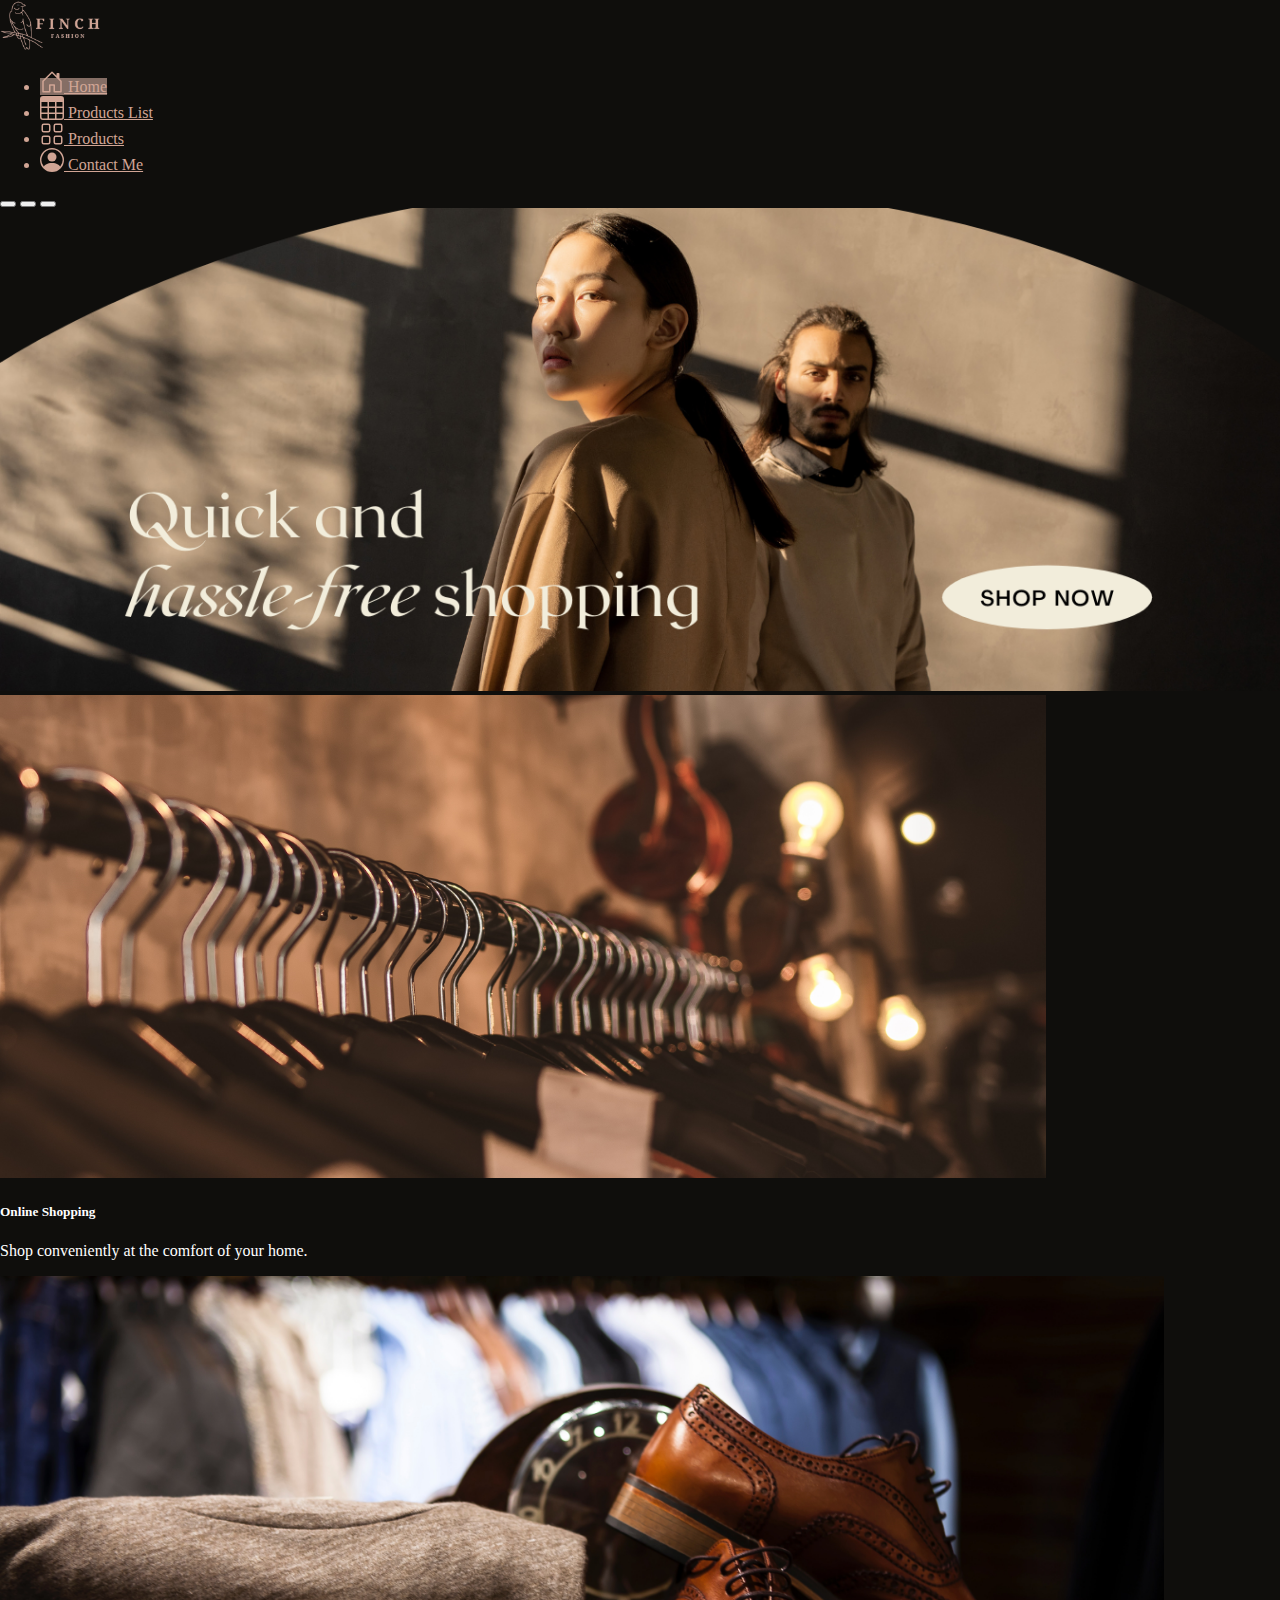
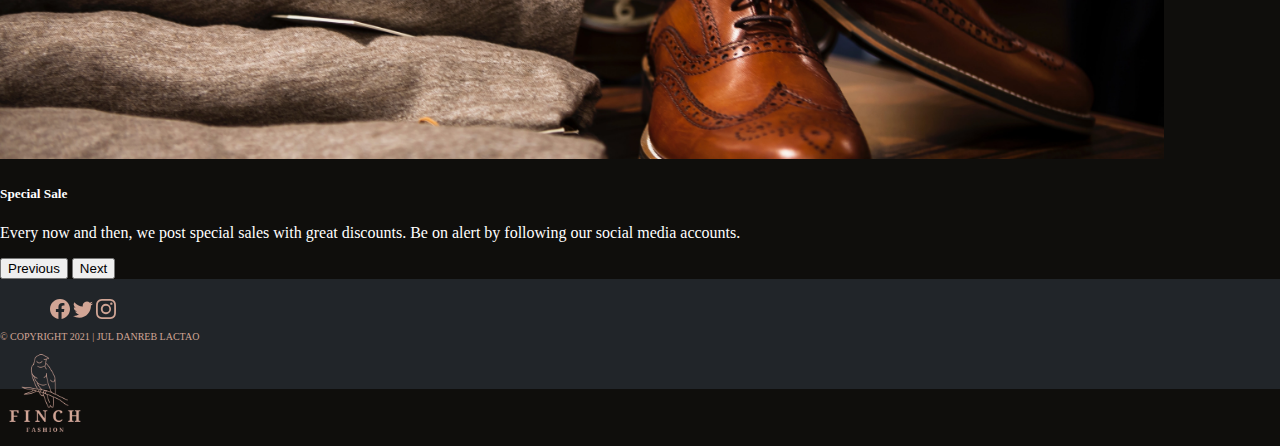
<file: index.html>
<!DOCTYPE html>
<!--[if lt IE 7]>      <html class="no-js lt-ie9 lt-ie8 lt-ie7"> <![endif]-->
<!--[if IE 7]>         <html class="no-js lt-ie9 lt-ie8"> <![endif]-->
<!--[if IE 8]>         <html class="no-js lt-ie9"> <![endif]-->
<!--[if gt IE 8]>      <html class="no-js"> <!--<![endif]-->
<html>
    <head>
        <meta charset="utf-8">
        <meta http-equiv="X-UA-Compatible" content="IE=edge">
        <title>Finch Fashion</title>
        <meta name="description" content="">
        <meta name="viewport" content="width=device-width, initial-scale=1">
        <link href="https://cdn.jsdelivr.net/npm/bootstrap@5.1.0/dist/css/bootstrap.min.css" rel="stylesheet" integrity="sha384-KyZXEAg3QhqLMpG8r+8fhAXLRk2vvoC2f3B09zVXn8CA5QIVfZOJ3BCsw2P0p/We" crossorigin="anonymous">
        <script src="https://cdn.jsdelivr.net/npm/bootstrap@5.1.0/dist/js/bootstrap.bundle.min.js" integrity="sha384-U1DAWAznBHeqEIlVSCgzq+c9gqGAJn5c/t99JyeKa9xxaYpSvHU5awsuZVVFIhvj" crossorigin="anonymous"></script>

        <style>
            .header_bg {
                background-image: url("Black\ Header\ 1.png");
                height: 270px;
                margin-bottom: 0;
            }
            .bi {
                vertical-align: -.125em;
                fill: currentColor;
            }
            .navbar {
                margin-bottom: 0;
                border-radius: 0;
                border: 0px;
            }
            .card-body {
                background-color: #212529;
            }
            .card-img-top {
                height: 420px;
            }
            .contact_bg {
                background-image: url("Contact_Us.png");
                height: 600px;
            }
            .form_contact {
                padding-top: 240px;
            }
            footer {
                color: #d1a595;
                height: 100px;
                padding-top: 10px;
                background-color: #212529;
            }
            .footer_icon {
                color: #d1a595;
                padding-left: 50px;
                padding-top: 10px;
            }
            
            footer div p {
                text-transform: uppercase;
                font-size: 10px;
            }
            footer a {
                color: #d1a595;
                text-decoration: none;
                font-size: 12px;
            }
            .nav_color {
                color: #d1a595;
            }
            body {
                margin: 0;
                background-color: #0f0e0c;
                color: white;
            }
            /*PRODUCT LIST TABLE*/
            td>img {
                width: 150px;
                height: 200px;
            }
        </style>
    </head>
    <body>
        <svg xmlns="http://www.w3.org/2000/svg" style="display: none;">
            <symbol id="home" viewBox="0 0 16 16">
              <path d="M8.354 1.146a.5.5 0 0 0-.708 0l-6 6A.5.5 0 0 0 1.5 7.5v7a.5.5 0 0 0 .5.5h4.5a.5.5 0 0 0 .5-.5v-4h2v4a.5.5 0 0 0 .5.5H14a.5.5 0 0 0 .5-.5v-7a.5.5 0 0 0-.146-.354L13 5.793V2.5a.5.5 0 0 0-.5-.5h-1a.5.5 0 0 0-.5.5v1.293L8.354 1.146zM2.5 14V7.707l5.5-5.5 5.5 5.5V14H10v-4a.5.5 0 0 0-.5-.5h-3a.5.5 0 0 0-.5.5v4H2.5z"/>
            </symbol>
            <symbol id="table" viewBox="0 0 16 16">
              <path d="M0 2a2 2 0 0 1 2-2h12a2 2 0 0 1 2 2v12a2 2 0 0 1-2 2H2a2 2 0 0 1-2-2V2zm15 2h-4v3h4V4zm0 4h-4v3h4V8zm0 4h-4v3h3a1 1 0 0 0 1-1v-2zm-5 3v-3H6v3h4zm-5 0v-3H1v2a1 1 0 0 0 1 1h3zm-4-4h4V8H1v3zm0-4h4V4H1v3zm5-3v3h4V4H6zm4 4H6v3h4V8z"/>
            </symbol>
            <symbol id="people-circle" viewBox="0 0 16 16">
              <path d="M11 6a3 3 0 1 1-6 0 3 3 0 0 1 6 0z"/>
              <path fill-rule="evenodd" d="M0 8a8 8 0 1 1 16 0A8 8 0 0 1 0 8zm8-7a7 7 0 0 0-5.468 11.37C3.242 11.226 4.805 10 8 10s4.757 1.225 5.468 2.37A7 7 0 0 0 8 1z"/>
            </symbol>
            <symbol id="grid" viewBox="0 0 16 16">
              <path d="M1 2.5A1.5 1.5 0 0 1 2.5 1h3A1.5 1.5 0 0 1 7 2.5v3A1.5 1.5 0 0 1 5.5 7h-3A1.5 1.5 0 0 1 1 5.5v-3zM2.5 2a.5.5 0 0 0-.5.5v3a.5.5 0 0 0 .5.5h3a.5.5 0 0 0 .5-.5v-3a.5.5 0 0 0-.5-.5h-3zm6.5.5A1.5 1.5 0 0 1 10.5 1h3A1.5 1.5 0 0 1 15 2.5v3A1.5 1.5 0 0 1 13.5 7h-3A1.5 1.5 0 0 1 9 5.5v-3zm1.5-.5a.5.5 0 0 0-.5.5v3a.5.5 0 0 0 .5.5h3a.5.5 0 0 0 .5-.5v-3a.5.5 0 0 0-.5-.5h-3zM1 10.5A1.5 1.5 0 0 1 2.5 9h3A1.5 1.5 0 0 1 7 10.5v3A1.5 1.5 0 0 1 5.5 15h-3A1.5 1.5 0 0 1 1 13.5v-3zm1.5-.5a.5.5 0 0 0-.5.5v3a.5.5 0 0 0 .5.5h3a.5.5 0 0 0 .5-.5v-3a.5.5 0 0 0-.5-.5h-3zm6.5.5A1.5 1.5 0 0 1 10.5 9h3a1.5 1.5 0 0 1 1.5 1.5v3a1.5 1.5 0 0 1-1.5 1.5h-3A1.5 1.5 0 0 1 9 13.5v-3zm1.5-.5a.5.5 0 0 0-.5.5v3a.5.5 0 0 0 .5.5h3a.5.5 0 0 0 .5-.5v-3a.5.5 0 0 0-.5-.5h-3z"/>
            </symbol>
            <symbol id="facebook" viewBox="0 0 16 16">
                <path d="M16 8.049c0-4.446-3.582-8.05-8-8.05C3.58 0-.002 3.603-.002 8.05c0 4.017 2.926 7.347 6.75 7.951v-5.625h-2.03V8.05H6.75V6.275c0-2.017 1.195-3.131 3.022-3.131.876 0 1.791.157 1.791.157v1.98h-1.009c-.993 0-1.303.621-1.303 1.258v1.51h2.218l-.354 2.326H9.25V16c3.824-.604 6.75-3.934 6.75-7.951z"/>
            </symbol>
            <symbol id="twitter" viewBox="0 0 16 16">
                <path d="M5.026 15c6.038 0 9.341-5.003 9.341-9.334 0-.14 0-.282-.006-.422A6.685 6.685 0 0 0 16 3.542a6.658 6.658 0 0 1-1.889.518 3.301 3.301 0 0 0 1.447-1.817 6.533 6.533 0 0 1-2.087.793A3.286 3.286 0 0 0 7.875 6.03a9.325 9.325 0 0 1-6.767-3.429 3.289 3.289 0 0 0 1.018 4.382A3.323 3.323 0 0 1 .64 6.575v.045a3.288 3.288 0 0 0 2.632 3.218 3.203 3.203 0 0 1-.865.115 3.23 3.23 0 0 1-.614-.057 3.283 3.283 0 0 0 3.067 2.277A6.588 6.588 0 0 1 .78 13.58a6.32 6.32 0 0 1-.78-.045A9.344 9.344 0 0 0 5.026 15z"/>
            </symbol>
            <symbol id="instagram" viewBox="0 0 16 16">
                <path d="M8 0C5.829 0 5.556.01 4.703.048 3.85.088 3.269.222 2.76.42a3.917 3.917 0 0 0-1.417.923A3.927 3.927 0 0 0 .42 2.76C.222 3.268.087 3.85.048 4.7.01 5.555 0 5.827 0 8.001c0 2.172.01 2.444.048 3.297.04.852.174 1.433.372 1.942.205.526.478.972.923 1.417.444.445.89.719 1.416.923.51.198 1.09.333 1.942.372C5.555 15.99 5.827 16 8 16s2.444-.01 3.298-.048c.851-.04 1.434-.174 1.943-.372a3.916 3.916 0 0 0 1.416-.923c.445-.445.718-.891.923-1.417.197-.509.332-1.09.372-1.942C15.99 10.445 16 10.173 16 8s-.01-2.445-.048-3.299c-.04-.851-.175-1.433-.372-1.941a3.926 3.926 0 0 0-.923-1.417A3.911 3.911 0 0 0 13.24.42c-.51-.198-1.092-.333-1.943-.372C10.443.01 10.172 0 7.998 0h.003zm-.717 1.442h.718c2.136 0 2.389.007 3.232.046.78.035 1.204.166 1.486.275.373.145.64.319.92.599.28.28.453.546.598.92.11.281.24.705.275 1.485.039.843.047 1.096.047 3.231s-.008 2.389-.047 3.232c-.035.78-.166 1.203-.275 1.485a2.47 2.47 0 0 1-.599.919c-.28.28-.546.453-.92.598-.28.11-.704.24-1.485.276-.843.038-1.096.047-3.232.047s-2.39-.009-3.233-.047c-.78-.036-1.203-.166-1.485-.276a2.478 2.478 0 0 1-.92-.598 2.48 2.48 0 0 1-.6-.92c-.109-.281-.24-.705-.275-1.485-.038-.843-.046-1.096-.046-3.233 0-2.136.008-2.388.046-3.231.036-.78.166-1.204.276-1.486.145-.373.319-.64.599-.92.28-.28.546-.453.92-.598.282-.11.705-.24 1.485-.276.738-.034 1.024-.044 2.515-.045v.002zm4.988 1.328a.96.96 0 1 0 0 1.92.96.96 0 0 0 0-1.92zm-4.27 1.122a4.109 4.109 0 1 0 0 8.217 4.109 4.109 0 0 0 0-8.217zm0 1.441a2.667 2.667 0 1 1 0 5.334 2.667 2.667 0 0 1 0-5.334z"/>
            </symbol>
        </svg>

        <div class="px-3 py-2 bg-dark nav_color text-white">
            <div class="container">
                <div class="d-flex flex-wrap align-items-center justify-content-center justify-content-lg-start">
                    <a href="index.html" class="d-flex align-items-center my-2 my-lg-0 me-lg-auto text-white text-decoration-none">
                        <img src="Logo 2.png" alt="Finch Company Logo" style="height: 50px;">
                    </a>
        
                    <ul class="nav col-12 col-lg-auto my-2 justify-content-center my-md-0 text-small nav-pills">
                    <li>
                        <a href="index.html" class="nav-link nav_color active" aria-current="page" style="background-color: #856e65;">
                        <svg class="bi d-block mx-auto mb-1" width="24" height="24"><use xlink:href="#home"/></svg>
                        Home
                        </a>
                    </li>
                    <li>
                        <a href="product_list.html" class="nav-link nav_color">
                        <svg class="bi d-block mx-auto mb-1" width="24" height="24"><use xlink:href="#table"/></svg>
                        Products List
                        </a>
                    </li>
                    <li>
                        <a href="product_page.html" class="nav-link  nav_color">
                        <svg class="bi d-block mx-auto mb-1" width="24" height="24"><use xlink:href="#grid"/></svg>
                        Products
                        </a>
                    </li>
                    <li>
                        <a href="contact.html" class="nav-link  nav_color">
                        <svg class="bi d-block mx-auto mb-1" width="24" height="24"><use xlink:href="#people-circle"/></svg>
                        Contact Me
                        </a>
                    </li>
                    </ul>
                </div>
            </div>
        </div>

        <div id="carouselExampleDark" class="carousel slide" data-bs-ride="carousel">
            <div class="carousel-indicators">
              <button type="button" data-bs-target="#carouselExampleDark" data-bs-slide-to="0" class="active" aria-current="true" aria-label="Slide 1"></button>
              <button type="button" data-bs-target="#carouselExampleDark" data-bs-slide-to="1" aria-label="Slide 2"></button>
              <button type="button" data-bs-target="#carouselExampleDark" data-bs-slide-to="2" aria-label="Slide 3"></button>
            </div>
            <div class="carousel-inner">
              <div class="carousel-item active" data-bs-interval="10000">
                <img src="Homepage.png" class="d-block w-100" alt="Shopping Photo 1" style="height: 483px;">
                
              </div>
              <div class="carousel-item" data-bs-interval="2000">
                <img src="Homepage_2.jpg" class="d-block w-100" alt="Shopping Photo 2" style="height: 483px;">
                <div class="carousel-caption d-none d-md-block">
                  <h5>Online Shopping</h5>
                  <p>Shop conveniently at the comfort of your home.</p>
                </div>
              </div>
              <div class="carousel-item">
                <img src="Homepage_3.jpg" class="d-block w-100" alt="Shopping Photo 3" style="height: 483px;">
                <div class="carousel-caption d-none d-md-block">
                  <h5>Special Sale</h5>
                  <p>Every now and then, we post special sales with great discounts. Be on alert by following our social media accounts.</p>
                </div>
              </div>
            </div>
            <button class="carousel-control-prev" type="button" data-bs-target="#carouselExampleDark" data-bs-slide="prev">
              <span class="carousel-control-prev-icon" aria-hidden="true"></span>
              <span class="visually-hidden">Previous</span>
            </button>
            <button class="carousel-control-next" type="button" data-bs-target="#carouselExampleDark" data-bs-slide="next">
              <span class="carousel-control-next-icon" aria-hidden="true"></span>
              <span class="visually-hidden">Next</span>
            </button>
          </div>




        <div class="navbar-dark footer_bg">
            <footer class="container-fluid px-4">
                <div class="row">
                    <div class="col footer_icon">
                        <a href="https://www.facebook.com/finch_fashion">
                        <svg class="bi d-block mx-auto mb-1" width="20" height="20"><use xlink:href="#facebook"/></svg>
                        </a>
                        <a href="https://twitter.com/finch_fashion">
                        <svg class="bi d-block mx-auto mb-1" width="20" height="20"><use xlink:href="#twitter"/></svg>
                        </a>
                        <a href="https://www.instagram.com/finch_fashion/?hl=en">
                        <svg class="bi d-block mx-auto mb-1" width="20" height="20"><use xlink:href="#instagram"/></svg>
                        </a>
                    </div>
                    <div class="col-md-9 position-relative">
                    <p class="position-absolute top-50 start-50 translate-middle">&copy; Copyright 2021 | Jul Danreb Lactao</p>
                    </div>
                    <div class="col">
                        <img src="Logo 3.png" alt="Finch Company Logo" style="width: 90px; height: 90px;">
                    </div>
                </div>
            </footer>
        </div>
    </body>
</html>
</file>
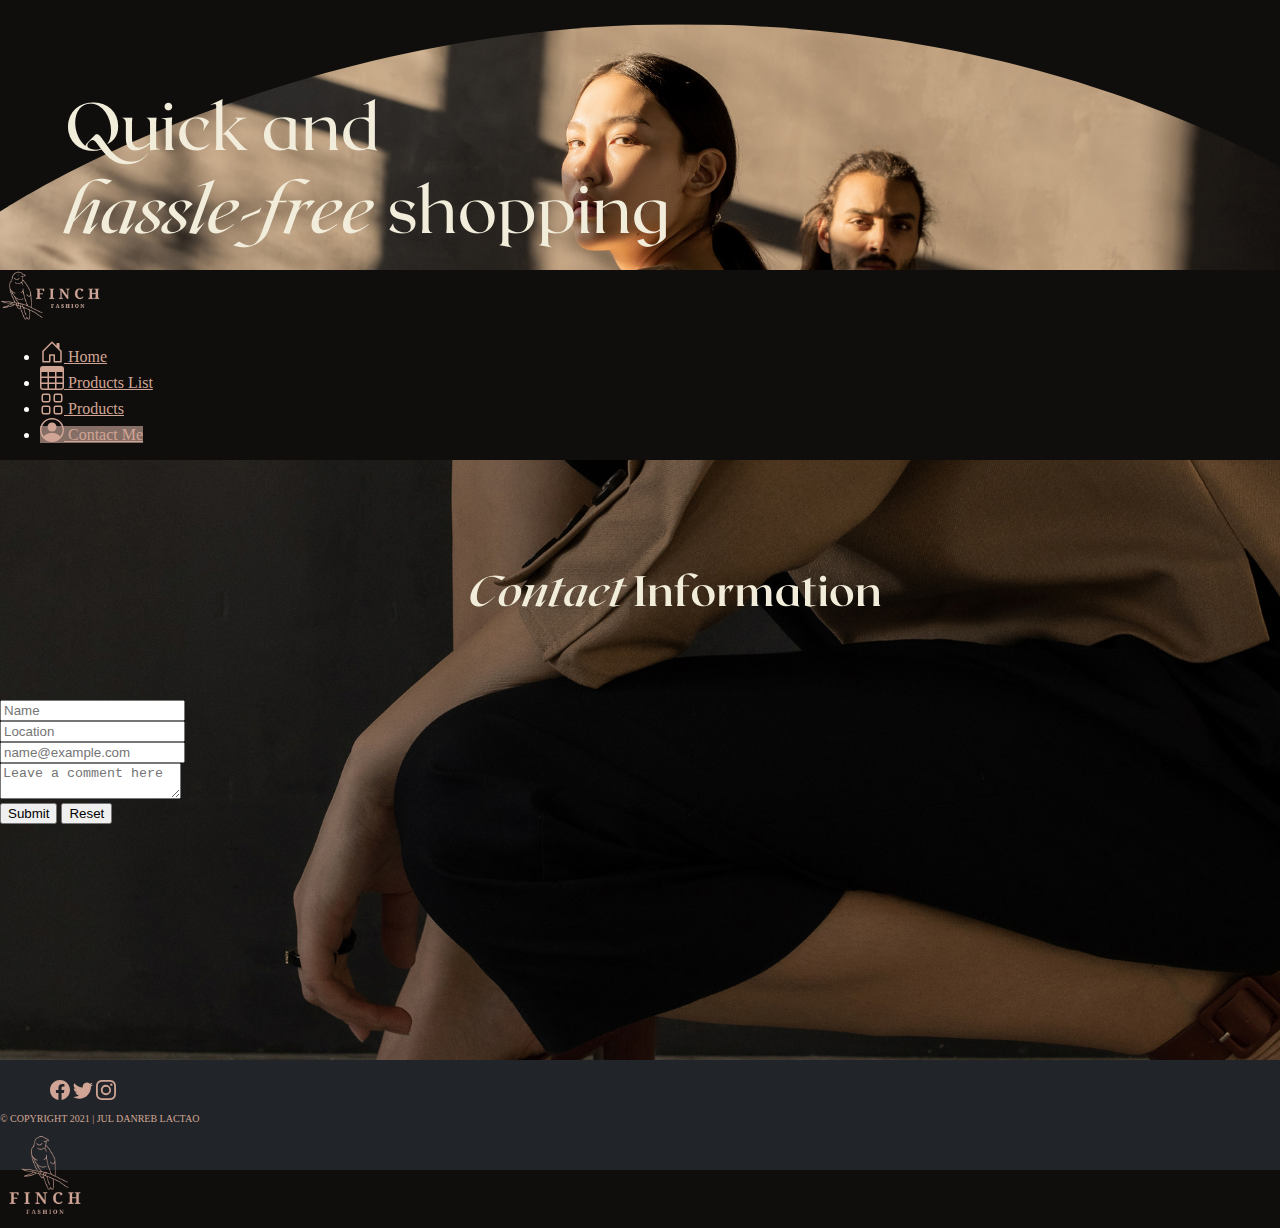
<file: contact.html>
<!DOCTYPE html>
<!--[if lt IE 7]>      <html class="no-js lt-ie9 lt-ie8 lt-ie7"> <![endif]-->
<!--[if IE 7]>         <html class="no-js lt-ie9 lt-ie8"> <![endif]-->
<!--[if IE 8]>         <html class="no-js lt-ie9"> <![endif]-->
<!--[if gt IE 8]>      <html class="no-js"> <!--<![endif]-->
<html>
    <head>
        <meta charset="utf-8">
        <meta http-equiv="X-UA-Compatible" content="IE=edge">
        <title>Jul Fashion</title>
        <meta name="description" content="">
        <meta name="viewport" content="width=device-width, initial-scale=1">
        <link href="https://cdn.jsdelivr.net/npm/bootstrap@5.1.0/dist/css/bootstrap.min.css" rel="stylesheet" integrity="sha384-KyZXEAg3QhqLMpG8r+8fhAXLRk2vvoC2f3B09zVXn8CA5QIVfZOJ3BCsw2P0p/We" crossorigin="anonymous">
        <script src="https://cdn.jsdelivr.net/npm/bootstrap@5.1.0/dist/js/bootstrap.bundle.min.js" integrity="sha384-U1DAWAznBHeqEIlVSCgzq+c9gqGAJn5c/t99JyeKa9xxaYpSvHU5awsuZVVFIhvj" crossorigin="anonymous"></script>

        <style>
            .header_bg {
                background-image: url("Black\ Header\ 1.png");
                height: 270px;
                margin-bottom: 0;
            }
            .bi {
                vertical-align: -.125em;
                fill: currentColor;
            }
            .navbar {
                margin-bottom: 0;
                border-radius: 0;
                border: 0px;
            }
            .card-body {
                background-color: #212529;
            }
            .card-img-top {
                height: 420px;
            }
            .contact_bg {
                background-image: url("Contact_Us.png");
                height: 600px;
            }
            .form_contact {
                padding-top: 240px;
            }
            footer {
                color: #d1a595;
                height: 100px;
                padding-top: 10px;
                background-color: #212529;
            }
            .footer_icon {
                color: #d1a595;
                padding-left: 50px;
                padding-top: 10px;
            }
            
            footer div p {
                text-transform: uppercase;
                font-size: 10px;
            }
            footer a {
                color: #d1a595;
                text-decoration: none;
                font-size: 12px;
            }
            .nav_color {
                color: #d1a595;
            }
            body {
                margin: 0;
                background-color: #0f0e0c;
                color: white;
            }
            /*PRODUCT LIST TABLE*/
            td>img {
                width: 150px;
                height: 200px;
            }
            .nav-pills {
                color: white;
            }
        </style>
    </head>
    <body>
        <div class="container-fluid header_bg">
        </div>
        <svg xmlns="http://www.w3.org/2000/svg" style="display: none;">
            <symbol id="home" viewBox="0 0 16 16">
              <path d="M8.354 1.146a.5.5 0 0 0-.708 0l-6 6A.5.5 0 0 0 1.5 7.5v7a.5.5 0 0 0 .5.5h4.5a.5.5 0 0 0 .5-.5v-4h2v4a.5.5 0 0 0 .5.5H14a.5.5 0 0 0 .5-.5v-7a.5.5 0 0 0-.146-.354L13 5.793V2.5a.5.5 0 0 0-.5-.5h-1a.5.5 0 0 0-.5.5v1.293L8.354 1.146zM2.5 14V7.707l5.5-5.5 5.5 5.5V14H10v-4a.5.5 0 0 0-.5-.5h-3a.5.5 0 0 0-.5.5v4H2.5z"/>
            </symbol>
            <symbol id="table" viewBox="0 0 16 16">
              <path d="M0 2a2 2 0 0 1 2-2h12a2 2 0 0 1 2 2v12a2 2 0 0 1-2 2H2a2 2 0 0 1-2-2V2zm15 2h-4v3h4V4zm0 4h-4v3h4V8zm0 4h-4v3h3a1 1 0 0 0 1-1v-2zm-5 3v-3H6v3h4zm-5 0v-3H1v2a1 1 0 0 0 1 1h3zm-4-4h4V8H1v3zm0-4h4V4H1v3zm5-3v3h4V4H6zm4 4H6v3h4V8z"/>
            </symbol>
            <symbol id="people-circle" viewBox="0 0 16 16">
              <path d="M11 6a3 3 0 1 1-6 0 3 3 0 0 1 6 0z"/>
              <path fill-rule="evenodd" d="M0 8a8 8 0 1 1 16 0A8 8 0 0 1 0 8zm8-7a7 7 0 0 0-5.468 11.37C3.242 11.226 4.805 10 8 10s4.757 1.225 5.468 2.37A7 7 0 0 0 8 1z"/>
            </symbol>
            <symbol id="grid" viewBox="0 0 16 16">
              <path d="M1 2.5A1.5 1.5 0 0 1 2.5 1h3A1.5 1.5 0 0 1 7 2.5v3A1.5 1.5 0 0 1 5.5 7h-3A1.5 1.5 0 0 1 1 5.5v-3zM2.5 2a.5.5 0 0 0-.5.5v3a.5.5 0 0 0 .5.5h3a.5.5 0 0 0 .5-.5v-3a.5.5 0 0 0-.5-.5h-3zm6.5.5A1.5 1.5 0 0 1 10.5 1h3A1.5 1.5 0 0 1 15 2.5v3A1.5 1.5 0 0 1 13.5 7h-3A1.5 1.5 0 0 1 9 5.5v-3zm1.5-.5a.5.5 0 0 0-.5.5v3a.5.5 0 0 0 .5.5h3a.5.5 0 0 0 .5-.5v-3a.5.5 0 0 0-.5-.5h-3zM1 10.5A1.5 1.5 0 0 1 2.5 9h3A1.5 1.5 0 0 1 7 10.5v3A1.5 1.5 0 0 1 5.5 15h-3A1.5 1.5 0 0 1 1 13.5v-3zm1.5-.5a.5.5 0 0 0-.5.5v3a.5.5 0 0 0 .5.5h3a.5.5 0 0 0 .5-.5v-3a.5.5 0 0 0-.5-.5h-3zm6.5.5A1.5 1.5 0 0 1 10.5 9h3a1.5 1.5 0 0 1 1.5 1.5v3a1.5 1.5 0 0 1-1.5 1.5h-3A1.5 1.5 0 0 1 9 13.5v-3zm1.5-.5a.5.5 0 0 0-.5.5v3a.5.5 0 0 0 .5.5h3a.5.5 0 0 0 .5-.5v-3a.5.5 0 0 0-.5-.5h-3z"/>
            </symbol>
            <symbol id="facebook" viewBox="0 0 16 16">
                <path d="M16 8.049c0-4.446-3.582-8.05-8-8.05C3.58 0-.002 3.603-.002 8.05c0 4.017 2.926 7.347 6.75 7.951v-5.625h-2.03V8.05H6.75V6.275c0-2.017 1.195-3.131 3.022-3.131.876 0 1.791.157 1.791.157v1.98h-1.009c-.993 0-1.303.621-1.303 1.258v1.51h2.218l-.354 2.326H9.25V16c3.824-.604 6.75-3.934 6.75-7.951z"/>
            </symbol>
            <symbol id="twitter" viewBox="0 0 16 16">
                <path d="M5.026 15c6.038 0 9.341-5.003 9.341-9.334 0-.14 0-.282-.006-.422A6.685 6.685 0 0 0 16 3.542a6.658 6.658 0 0 1-1.889.518 3.301 3.301 0 0 0 1.447-1.817 6.533 6.533 0 0 1-2.087.793A3.286 3.286 0 0 0 7.875 6.03a9.325 9.325 0 0 1-6.767-3.429 3.289 3.289 0 0 0 1.018 4.382A3.323 3.323 0 0 1 .64 6.575v.045a3.288 3.288 0 0 0 2.632 3.218 3.203 3.203 0 0 1-.865.115 3.23 3.23 0 0 1-.614-.057 3.283 3.283 0 0 0 3.067 2.277A6.588 6.588 0 0 1 .78 13.58a6.32 6.32 0 0 1-.78-.045A9.344 9.344 0 0 0 5.026 15z"/>
            </symbol>
            <symbol id="instagram" viewBox="0 0 16 16">
                <path d="M8 0C5.829 0 5.556.01 4.703.048 3.85.088 3.269.222 2.76.42a3.917 3.917 0 0 0-1.417.923A3.927 3.927 0 0 0 .42 2.76C.222 3.268.087 3.85.048 4.7.01 5.555 0 5.827 0 8.001c0 2.172.01 2.444.048 3.297.04.852.174 1.433.372 1.942.205.526.478.972.923 1.417.444.445.89.719 1.416.923.51.198 1.09.333 1.942.372C5.555 15.99 5.827 16 8 16s2.444-.01 3.298-.048c.851-.04 1.434-.174 1.943-.372a3.916 3.916 0 0 0 1.416-.923c.445-.445.718-.891.923-1.417.197-.509.332-1.09.372-1.942C15.99 10.445 16 10.173 16 8s-.01-2.445-.048-3.299c-.04-.851-.175-1.433-.372-1.941a3.926 3.926 0 0 0-.923-1.417A3.911 3.911 0 0 0 13.24.42c-.51-.198-1.092-.333-1.943-.372C10.443.01 10.172 0 7.998 0h.003zm-.717 1.442h.718c2.136 0 2.389.007 3.232.046.78.035 1.204.166 1.486.275.373.145.64.319.92.599.28.28.453.546.598.92.11.281.24.705.275 1.485.039.843.047 1.096.047 3.231s-.008 2.389-.047 3.232c-.035.78-.166 1.203-.275 1.485a2.47 2.47 0 0 1-.599.919c-.28.28-.546.453-.92.598-.28.11-.704.24-1.485.276-.843.038-1.096.047-3.232.047s-2.39-.009-3.233-.047c-.78-.036-1.203-.166-1.485-.276a2.478 2.478 0 0 1-.92-.598 2.48 2.48 0 0 1-.6-.92c-.109-.281-.24-.705-.275-1.485-.038-.843-.046-1.096-.046-3.233 0-2.136.008-2.388.046-3.231.036-.78.166-1.204.276-1.486.145-.373.319-.64.599-.92.28-.28.546-.453.92-.598.282-.11.705-.24 1.485-.276.738-.034 1.024-.044 2.515-.045v.002zm4.988 1.328a.96.96 0 1 0 0 1.92.96.96 0 0 0 0-1.92zm-4.27 1.122a4.109 4.109 0 1 0 0 8.217 4.109 4.109 0 0 0 0-8.217zm0 1.441a2.667 2.667 0 1 1 0 5.334 2.667 2.667 0 0 1 0-5.334z"/>
            </symbol>
        </svg>

        <div class="px-3 py-2 bg-dark nav_color text-white">
            <div class="container">
                <div class="d-flex flex-wrap align-items-center justify-content-center justify-content-lg-start">
                    <a href="index.html" class="d-flex align-items-center my-2 my-lg-0 me-lg-auto text-white text-decoration-none">
                        <img src="Logo 2.png" alt="Finch Company Logo" style="height: 50px;">
                    </a>
        
                    <ul class="nav col-12 col-lg-auto my-2 justify-content-center my-md-0 text-small nav-pills">
                    <li>
                        <a href="index.html" class="nav-link nav_color">
                        <svg class="bi d-block mx-auto mb-1" width="24" height="24"><use xlink:href="#home"/></svg>
                        Home
                        </a>
                    </li>
                    <li>
                        <a href="product_list.html" class="nav-link nav_color">
                        <svg class="bi d-block mx-auto mb-1" width="24" height="24"><use xlink:href="#table"/></svg>
                        Products List
                        </a>
                    </li>
                    <li>
                        <a href="product_page.html" class="nav-link  nav_color">
                        <svg class="bi d-block mx-auto mb-1" width="24" height="24"><use xlink:href="#grid"/></svg>
                        Products
                        </a>
                    </li>
                    <li>
                        <a href="contact.html" class="nav-link nav_color active" aria-current="page" style="background-color: #856e65;">
                        <svg class="bi d-block mx-auto mb-1" width="24" height="24"><use xlink:href="#people-circle"/></svg>
                        Contact Me
                        </a>
                    </li>
                    </ul>
                </div>
            </div>
        </div>
        <div class="container-fluid contact_bg text-center">
            <div class="row">
                <div class="col-sm">
                </div>
                <div class="col-sm">
                    <form class="form_contact" action="/action_page.php">
                            <div class="form-floating mb-2">
                                <input type="text" class="form-control-mb-1" id="name" id="floatingInput" placeholder="Name">
                                <label for="floatingInput"></label>
                            </div>
                            <div class="form-floating mb-2">
                                <input type="text" class="form-control-mb-1" id="location" id="floatingInput" placeholder="Location">
                                <label for="floatingInput"></label>
                              </div>
                            <div class="form-floating mb-2">
                                <input type="email" class="form-control-mb-1" id="email" id="floatingInput" placeholder="name@example.com">
                                <label for="floatingInput"></label>
                            </div>
                            <div class="form-floating mb-2">
                                <textarea class="form-control-mb-1" placeholder="Leave a comment here" id="floatingTextarea"></textarea>
                                <label for="floatingTextarea"></label>  
                            </div>
                            <button type="submit" class="btn btn-light btn-sm">Submit</button>
                            <button type="reset" class="btn btn-light btn-sm">Reset</button>
                    </form>
                </div>
                <div class="col-sm">
                </div>
            </div>
        </div>           

        <div class="navbar-dark footer_bg">
            <footer class="container-fluid px-4">
                <div class="row">
                    <div class="col footer_icon">
                        <a href="https://www.facebook.com/finch_fashion">
                        <svg class="bi d-block mx-auto mb-1" width="20" height="20"><use xlink:href="#facebook"/></svg>
                        </a>
                        <a href="https://twitter.com/finch_fashion">
                        <svg class="bi d-block mx-auto mb-1" width="20" height="20"><use xlink:href="#twitter"/></svg>
                        </a>
                        <a href="https://www.instagram.com/finch_fashion/?hl=en">
                        <svg class="bi d-block mx-auto mb-1" width="20" height="20"><use xlink:href="#instagram"/></svg>
                        </a>
                    </div>
                    <div class="col-md-9 position-relative">
                    <p class="position-absolute top-50 start-50 translate-middle">&copy; Copyright 2021 | Jul Danreb Lactao</p>
                    </div>
                    <div class="col">
                        <img src="Logo 3.png" alt="Finch Company Logo" style="width: 90px; height: 90px;">
                    </div>
                </div>
            </footer>
        </div>
    </body>
</html>
</file>
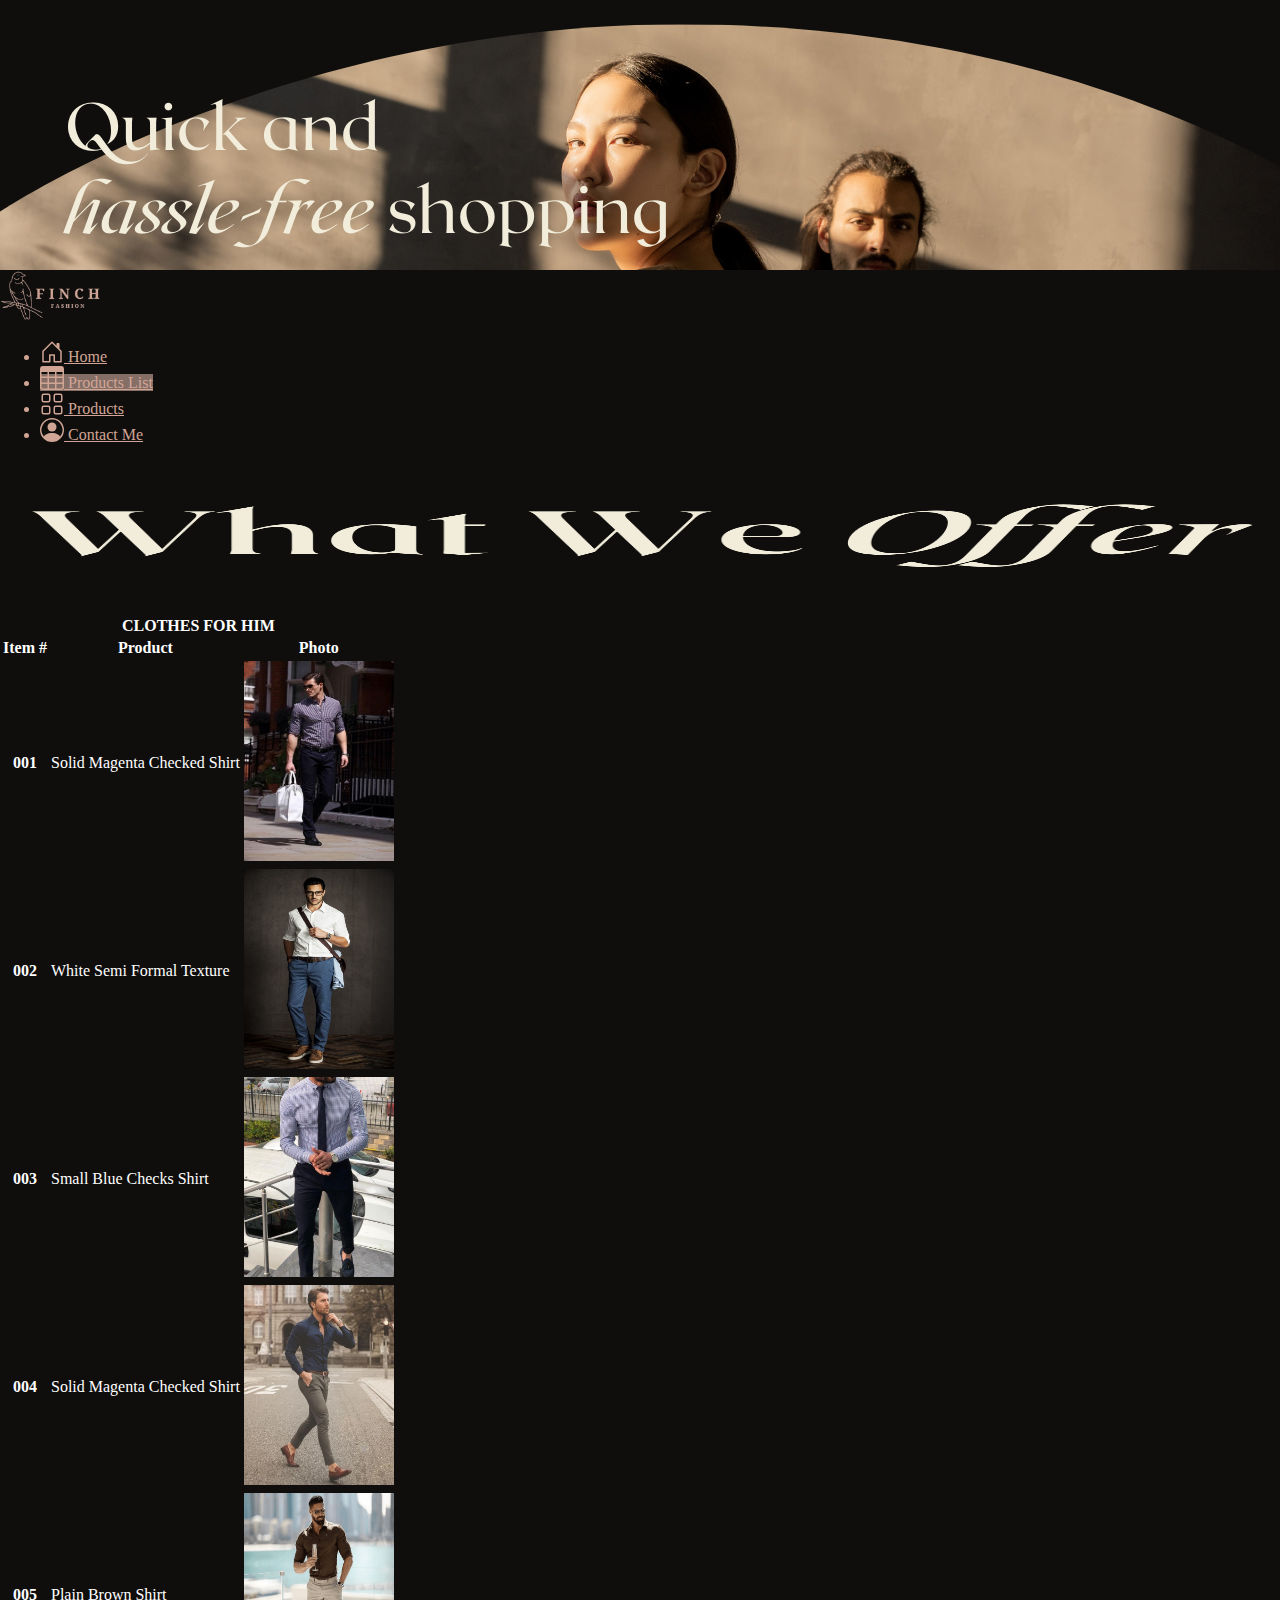
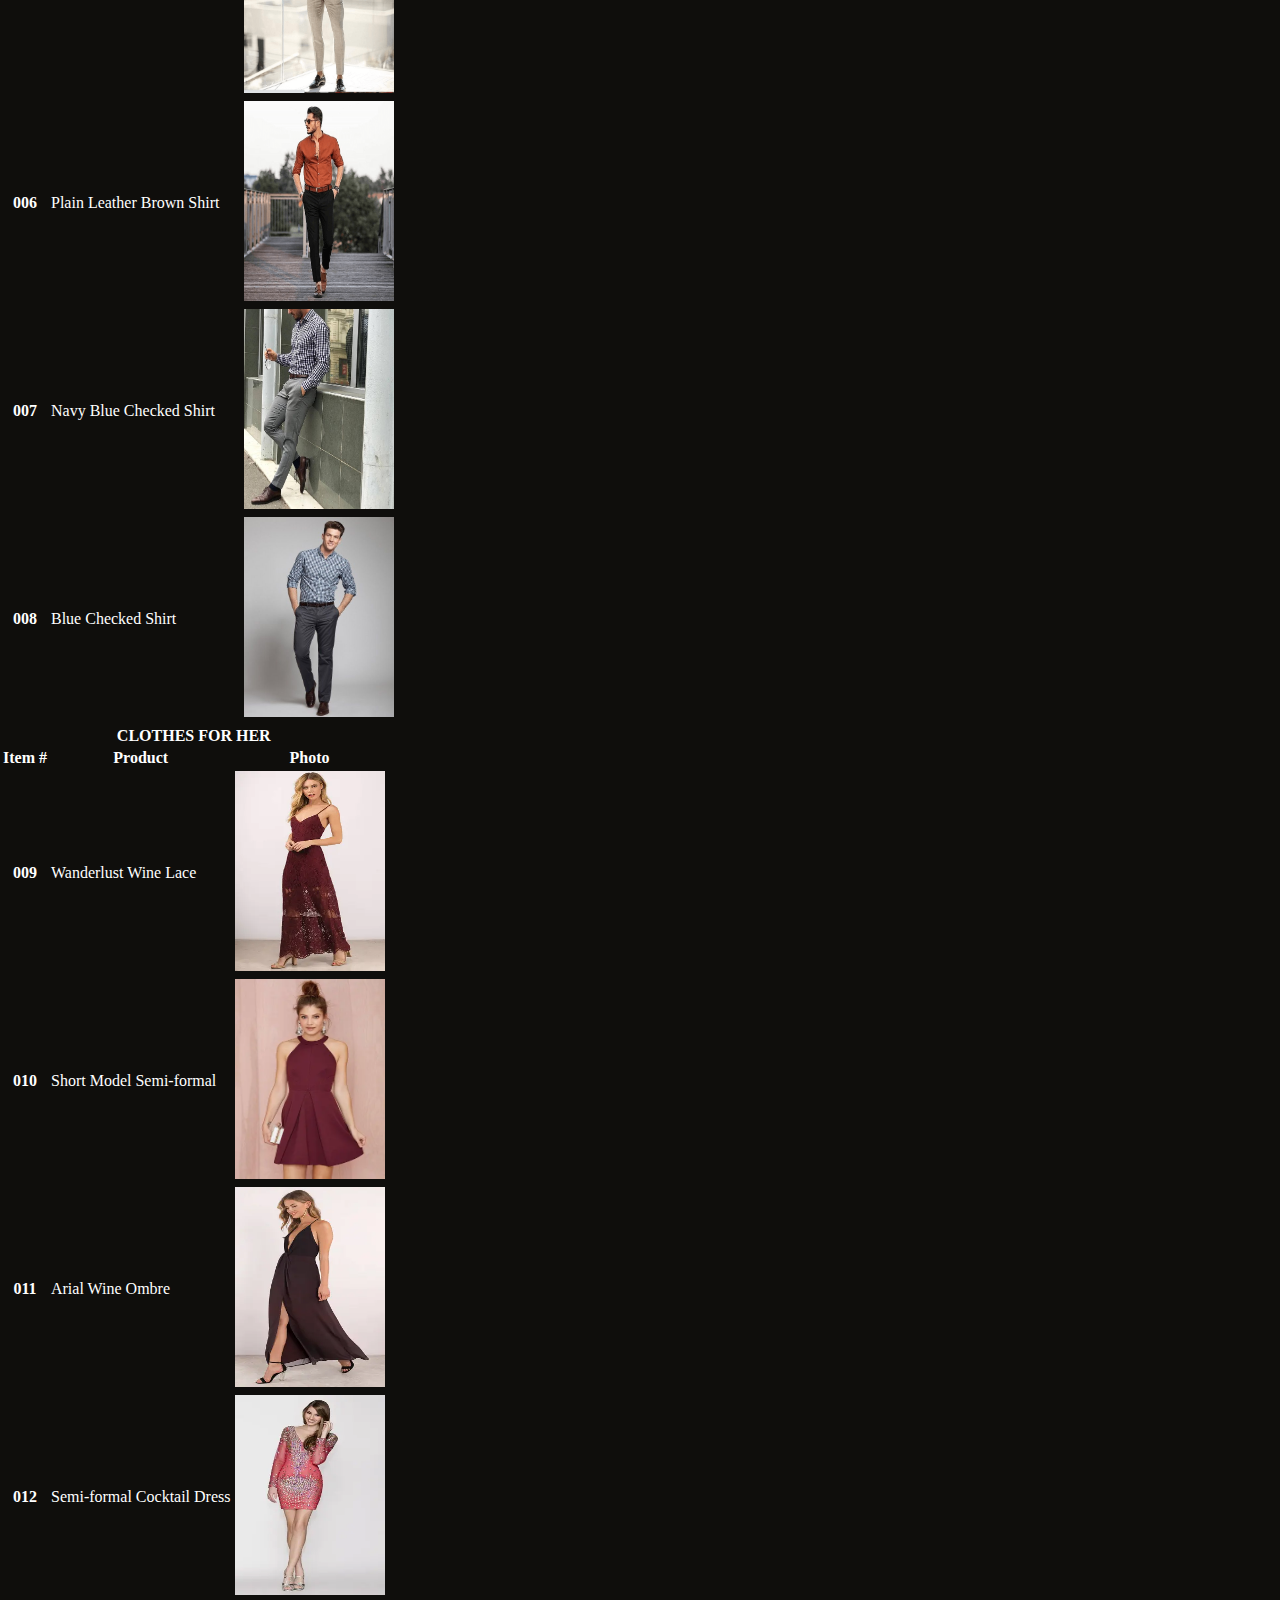
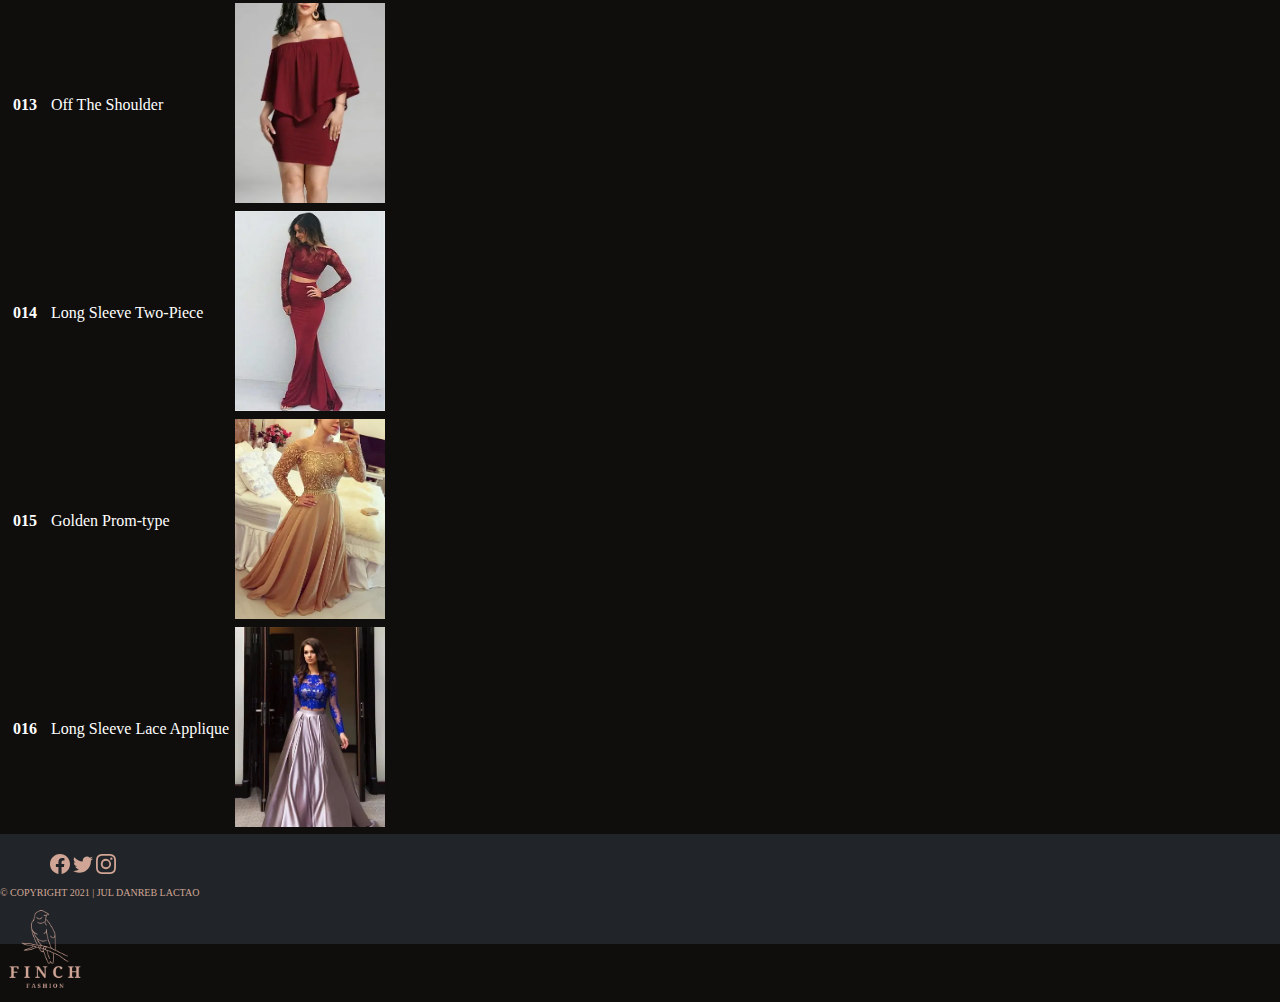
<file: product_list.html>
<!DOCTYPE html>
<!--[if lt IE 7]>      <html class="no-js lt-ie9 lt-ie8 lt-ie7"> <![endif]-->
<!--[if IE 7]>         <html class="no-js lt-ie9 lt-ie8"> <![endif]-->
<!--[if IE 8]>         <html class="no-js lt-ie9"> <![endif]-->
<!--[if gt IE 8]>      <html class="no-js"> <!--<![endif]-->
<html>
    <head>
        <meta charset="utf-8">
        <meta http-equiv="X-UA-Compatible" content="IE=edge">
        <title>Jul Fashion</title>
        <meta name="description" content="">
        <meta name="viewport" content="width=device-width, initial-scale=1">
        <link href="https://cdn.jsdelivr.net/npm/bootstrap@5.1.0/dist/css/bootstrap.min.css" rel="stylesheet" integrity="sha384-KyZXEAg3QhqLMpG8r+8fhAXLRk2vvoC2f3B09zVXn8CA5QIVfZOJ3BCsw2P0p/We" crossorigin="anonymous">
        <script src="https://cdn.jsdelivr.net/npm/bootstrap@5.1.0/dist/js/bootstrap.bundle.min.js" integrity="sha384-U1DAWAznBHeqEIlVSCgzq+c9gqGAJn5c/t99JyeKa9xxaYpSvHU5awsuZVVFIhvj" crossorigin="anonymous"></script>

        <style>
            .header_bg {
                background-image: url("Black\ Header\ 1.png");
                height: 270px;
                margin-bottom: 0;
            }
            .bi {
                vertical-align: -.125em;
                fill: currentColor;
            }
            .navbar {
                margin-bottom: 0;
                border-radius: 0;
                border: 0px;
            }
            .card-body {
                background-color: #212529;
            }
            .card-img-top {
                height: 420px;
            }
            .contact_bg {
                background-image: url("Contact_Us.png");
                height: 600px;
            }
            .form_contact {
                padding-top: 240px;
            }
            footer {
                color: #d1a595;
                height: 100px;
                padding-top: 10px;
                background-color: #212529;
            }
            .footer_icon {
                color: #d1a595;
                padding-left: 50px;
                padding-top: 10px;
            }
            
            footer div p {
                text-transform: uppercase;
                font-size: 10px;
            }
            footer a {
                color: #d1a595;
                text-decoration: none;
                font-size: 12px;
            }
            .nav_color {
                color: #d1a595;
            }
            body {
                margin: 0;
                background-color: #0f0e0c;
                color: white;
            }
            /*PRODUCT LIST TABLE*/
            td>img {
                width: 150px;
                height: 200px;
            }
        </style>
    </head>
    <body>
        <div class="container-fluid header_bg">
        </div>
        <svg xmlns="http://www.w3.org/2000/svg" style="display: none;">
            <symbol id="home" viewBox="0 0 16 16">
              <path d="M8.354 1.146a.5.5 0 0 0-.708 0l-6 6A.5.5 0 0 0 1.5 7.5v7a.5.5 0 0 0 .5.5h4.5a.5.5 0 0 0 .5-.5v-4h2v4a.5.5 0 0 0 .5.5H14a.5.5 0 0 0 .5-.5v-7a.5.5 0 0 0-.146-.354L13 5.793V2.5a.5.5 0 0 0-.5-.5h-1a.5.5 0 0 0-.5.5v1.293L8.354 1.146zM2.5 14V7.707l5.5-5.5 5.5 5.5V14H10v-4a.5.5 0 0 0-.5-.5h-3a.5.5 0 0 0-.5.5v4H2.5z"/>
            </symbol>
            <symbol id="table" viewBox="0 0 16 16">
              <path d="M0 2a2 2 0 0 1 2-2h12a2 2 0 0 1 2 2v12a2 2 0 0 1-2 2H2a2 2 0 0 1-2-2V2zm15 2h-4v3h4V4zm0 4h-4v3h4V8zm0 4h-4v3h3a1 1 0 0 0 1-1v-2zm-5 3v-3H6v3h4zm-5 0v-3H1v2a1 1 0 0 0 1 1h3zm-4-4h4V8H1v3zm0-4h4V4H1v3zm5-3v3h4V4H6zm4 4H6v3h4V8z"/>
            </symbol>
            <symbol id="people-circle" viewBox="0 0 16 16">
              <path d="M11 6a3 3 0 1 1-6 0 3 3 0 0 1 6 0z"/>
              <path fill-rule="evenodd" d="M0 8a8 8 0 1 1 16 0A8 8 0 0 1 0 8zm8-7a7 7 0 0 0-5.468 11.37C3.242 11.226 4.805 10 8 10s4.757 1.225 5.468 2.37A7 7 0 0 0 8 1z"/>
            </symbol>
            <symbol id="grid" viewBox="0 0 16 16">
              <path d="M1 2.5A1.5 1.5 0 0 1 2.5 1h3A1.5 1.5 0 0 1 7 2.5v3A1.5 1.5 0 0 1 5.5 7h-3A1.5 1.5 0 0 1 1 5.5v-3zM2.5 2a.5.5 0 0 0-.5.5v3a.5.5 0 0 0 .5.5h3a.5.5 0 0 0 .5-.5v-3a.5.5 0 0 0-.5-.5h-3zm6.5.5A1.5 1.5 0 0 1 10.5 1h3A1.5 1.5 0 0 1 15 2.5v3A1.5 1.5 0 0 1 13.5 7h-3A1.5 1.5 0 0 1 9 5.5v-3zm1.5-.5a.5.5 0 0 0-.5.5v3a.5.5 0 0 0 .5.5h3a.5.5 0 0 0 .5-.5v-3a.5.5 0 0 0-.5-.5h-3zM1 10.5A1.5 1.5 0 0 1 2.5 9h3A1.5 1.5 0 0 1 7 10.5v3A1.5 1.5 0 0 1 5.5 15h-3A1.5 1.5 0 0 1 1 13.5v-3zm1.5-.5a.5.5 0 0 0-.5.5v3a.5.5 0 0 0 .5.5h3a.5.5 0 0 0 .5-.5v-3a.5.5 0 0 0-.5-.5h-3zm6.5.5A1.5 1.5 0 0 1 10.5 9h3a1.5 1.5 0 0 1 1.5 1.5v3a1.5 1.5 0 0 1-1.5 1.5h-3A1.5 1.5 0 0 1 9 13.5v-3zm1.5-.5a.5.5 0 0 0-.5.5v3a.5.5 0 0 0 .5.5h3a.5.5 0 0 0 .5-.5v-3a.5.5 0 0 0-.5-.5h-3z"/>
            </symbol>
            <symbol id="facebook" viewBox="0 0 16 16">
                <path d="M16 8.049c0-4.446-3.582-8.05-8-8.05C3.58 0-.002 3.603-.002 8.05c0 4.017 2.926 7.347 6.75 7.951v-5.625h-2.03V8.05H6.75V6.275c0-2.017 1.195-3.131 3.022-3.131.876 0 1.791.157 1.791.157v1.98h-1.009c-.993 0-1.303.621-1.303 1.258v1.51h2.218l-.354 2.326H9.25V16c3.824-.604 6.75-3.934 6.75-7.951z"/>
            </symbol>
            <symbol id="twitter" viewBox="0 0 16 16">
                <path d="M5.026 15c6.038 0 9.341-5.003 9.341-9.334 0-.14 0-.282-.006-.422A6.685 6.685 0 0 0 16 3.542a6.658 6.658 0 0 1-1.889.518 3.301 3.301 0 0 0 1.447-1.817 6.533 6.533 0 0 1-2.087.793A3.286 3.286 0 0 0 7.875 6.03a9.325 9.325 0 0 1-6.767-3.429 3.289 3.289 0 0 0 1.018 4.382A3.323 3.323 0 0 1 .64 6.575v.045a3.288 3.288 0 0 0 2.632 3.218 3.203 3.203 0 0 1-.865.115 3.23 3.23 0 0 1-.614-.057 3.283 3.283 0 0 0 3.067 2.277A6.588 6.588 0 0 1 .78 13.58a6.32 6.32 0 0 1-.78-.045A9.344 9.344 0 0 0 5.026 15z"/>
            </symbol>
            <symbol id="instagram" viewBox="0 0 16 16">
                <path d="M8 0C5.829 0 5.556.01 4.703.048 3.85.088 3.269.222 2.76.42a3.917 3.917 0 0 0-1.417.923A3.927 3.927 0 0 0 .42 2.76C.222 3.268.087 3.85.048 4.7.01 5.555 0 5.827 0 8.001c0 2.172.01 2.444.048 3.297.04.852.174 1.433.372 1.942.205.526.478.972.923 1.417.444.445.89.719 1.416.923.51.198 1.09.333 1.942.372C5.555 15.99 5.827 16 8 16s2.444-.01 3.298-.048c.851-.04 1.434-.174 1.943-.372a3.916 3.916 0 0 0 1.416-.923c.445-.445.718-.891.923-1.417.197-.509.332-1.09.372-1.942C15.99 10.445 16 10.173 16 8s-.01-2.445-.048-3.299c-.04-.851-.175-1.433-.372-1.941a3.926 3.926 0 0 0-.923-1.417A3.911 3.911 0 0 0 13.24.42c-.51-.198-1.092-.333-1.943-.372C10.443.01 10.172 0 7.998 0h.003zm-.717 1.442h.718c2.136 0 2.389.007 3.232.046.78.035 1.204.166 1.486.275.373.145.64.319.92.599.28.28.453.546.598.92.11.281.24.705.275 1.485.039.843.047 1.096.047 3.231s-.008 2.389-.047 3.232c-.035.78-.166 1.203-.275 1.485a2.47 2.47 0 0 1-.599.919c-.28.28-.546.453-.92.598-.28.11-.704.24-1.485.276-.843.038-1.096.047-3.232.047s-2.39-.009-3.233-.047c-.78-.036-1.203-.166-1.485-.276a2.478 2.478 0 0 1-.92-.598 2.48 2.48 0 0 1-.6-.92c-.109-.281-.24-.705-.275-1.485-.038-.843-.046-1.096-.046-3.233 0-2.136.008-2.388.046-3.231.036-.78.166-1.204.276-1.486.145-.373.319-.64.599-.92.28-.28.546-.453.92-.598.282-.11.705-.24 1.485-.276.738-.034 1.024-.044 2.515-.045v.002zm4.988 1.328a.96.96 0 1 0 0 1.92.96.96 0 0 0 0-1.92zm-4.27 1.122a4.109 4.109 0 1 0 0 8.217 4.109 4.109 0 0 0 0-8.217zm0 1.441a2.667 2.667 0 1 1 0 5.334 2.667 2.667 0 0 1 0-5.334z"/>
            </symbol>
        </svg>

        <div class="px-3 py-2 bg-dark nav_color text-white">
            <div class="container">
                <div class="d-flex flex-wrap align-items-center justify-content-center justify-content-lg-start">
                    <a href="index.html" class="d-flex align-items-center my-2 my-lg-0 me-lg-auto text-white text-decoration-none">
                        <img src="Logo 2.png" alt="Finch Company Logo" style="height: 50px;">
                    </a>
        
                    <ul class="nav col-12 col-lg-auto my-2 justify-content-center my-md-0 text-small nav-pills">
                    <li>
                        <a href="index.html" class="nav-link nav_color">
                        <svg class="bi d-block mx-auto mb-1" width="24" height="24"><use xlink:href="#home"/></svg>
                        Home
                        </a>
                    </li>
                    <li>
                        <a href="product_list.html" class="nav-link nav_color active" aria-current="page" style="background-color: #856e65;">
                        <svg class="bi d-block mx-auto mb-1" width="24" height="24"><use xlink:href="#table"/></svg>
                        Products List
                        </a>
                    </li>
                    <li>
                        <a href="product_page.html" class="nav-link  nav_color">
                        <svg class="bi d-block mx-auto mb-1" width="24" height="24"><use xlink:href="#grid"/></svg>
                        Products
                        </a>
                    </li>
                    <li>
                        <a href="contact.html" class="nav-link  nav_color">
                        <svg class="bi d-block mx-auto mb-1" width="24" height="24"><use xlink:href="#people-circle"/></svg>
                        Contact Me
                        </a>
                    </li>
                    </ul>
                </div>
            </div>
        </div>

        <div class="container-fluid px-5">
            <div class="row">
                <div class="col-md-6 offset-md-3">
                    <img src="What We Offer.png" alt="What We Offer" width="100%" height="70px"  style="margin: 40px 0px;">
                </div>
            </div>
            <div class="row gx-5">
                <div class="col-md-6">
                    <table class="table table-dark table-hover text-center">
                        <thead>
                            <tr>
                                <th colspan="3">CLOTHES FOR HIM</th>
                            </tr>
                            <tr>
                                <th scope="col">Item #</th>
                                <th scope="col">Product</th>
                                <th scope="col">Photo</th>
                            </tr>
                        </thead>
                        <tbody>
                            <tr>
                                <th scope="row">001</th>
                                <td>Solid Magenta Checked Shirt</td>
                                <td><img src="Formal_Dress_Men1.jpg" alt="Solid Magenta Checked Shirt"></td>
                            </tr>
                            <tr>
                                <th scope="row">002</th>
                                <td>White Semi Formal Texture</td>
                                <td><img src="Formal_Dress_Men2.jpg" alt="White Semi Formal Texture"></td>
                            </tr>
                            <tr>
                                <th scope="row">003</th>
                                <td>Small Blue Checks Shirt</td>
                                <td><img src="Formal_Dress_Men3.jpg" alt="Small Blue Checks Shirt"></td>
                            </tr>
                            <tr>
                                <th scope="row">004</th>
                                <td>Solid Magenta Checked Shirt</td>
                                <td><img src="Formal_Dress_Men4.jpg" alt="Plain Blue Shirt"></td>
                            </tr>
                            <tr>
                                <th scope="row">005</th>
                                <td>Plain Brown Shirt</td>
                                <td><img src="Formal_Dress_Men5.png" alt="Plain Brown Shirt"></td>
                            </tr>
                            <tr>
                                <th scope="row">006</th>
                                <td>Plain Leather Brown Shirt</td>
                                <td><img src="Formal_Dress_Men6.png" alt="Plain Leather Brown Shirt"></td>
                            </tr>
                            <tr>
                                <th scope="row">007</th>
                                <td>Navy Blue Checked Shirt</td>
                                <td><img src="Formal_Dress_Men7.jpg" alt="Navy Blue Checked Shirt"></td>
                            </tr>
                            <tr>
                                <th scope="row">008</th>
                                <td>Blue Checked Shirt</td>
                                <td><img src="Formal_Dress_Men8.jpg" alt="Blue Checked Shirt"></td>
                            </tr>
                        </tbody>
                    </table>
                </div>


                <div class="col-md-6">
                    <table class="table table-dark table-hover text-center">
                        <thead>
                            <tr>
                                <th colspan="3">CLOTHES FOR HER</th>
                            </tr>
                            <tr>
                                <th scope="col">Item #</th>
                                <th scope="col">Product</th>
                                <th scope="col">Photo</th>
                            </tr>
                        </thead>
                        <tbody>
                            <tr>
                                <th scope="row">009</th>
                                <td>Wanderlust Wine Lace</td>
                                <td><img src="Formal_Dress_Women1.jpg" alt="Solid Magenta Checked Shirt"></td>
                            </tr>
                            <tr>
                                <th scope="row">010</th>
                                <td>Short Model Semi-formal</td>
                                <td><img src="Formal_Dress_Women2.jpg" alt="White Semi Formal Texture"></td>
                            </tr>
                            <tr>
                                <th scope="row">011</th>
                                <td>Arial Wine Ombre</td>
                                <td><img src="Formal_Dress_Women3.jpg" alt="Small Blue Checks Shirt"></td>
                            </tr>
                            <tr>
                                <th scope="row">012</th>
                                <td>Semi-formal Cocktail Dress</td>
                                <td><img src="Formal_Dress_Women4.jpg" alt="Plain Blue Shirt"></td>
                            </tr>
                            <tr>
                                <th scope="row">013</th>
                                <td>Off The Shoulder</td>
                                <td><img src="Formal_Dress_Women5.jpg" alt="Plain Brown Shirt"></td>
                            </tr>
                            <tr>
                                <th scope="row">014</th>
                                <td>Long Sleeve Two-Piece</td>
                                <td><img src="Formal_Dress_Women6.jpg" alt="Plain Leather Brown Shirt"></td>
                            </tr>
                            <tr>
                                <th scope="row">015</th>
                                <td>Golden Prom-type</td>
                                <td><img src="Formal_Dress_Women7.jpg" alt="Navy Blue Checked Shirt"></td>
                            </tr>
                            <tr>
                                <th scope="row">016</th>
                                <td>Long Sleeve Lace Applique</td>
                                <td><img src="Formal_Dress_Women8.jpg" alt="Blue Checked Shirt"></td>
                            </tr>
                        </tbody>
                    </table>
                </div>
            </div>
        </div>

        <div class="navbar-dark footer_bg">
            <footer class="container-fluid px-4">
                <div class="row">
                    <div class="col footer_icon">
                        <a href="https://www.facebook.com/finch_fashion">
                        <svg class="bi d-block mx-auto mb-1" width="20" height="20"><use xlink:href="#facebook"/></svg>
                        </a>
                        <a href="https://twitter.com/finch_fashion">
                        <svg class="bi d-block mx-auto mb-1" width="20" height="20"><use xlink:href="#twitter"/></svg>
                        </a>
                        <a href="https://www.instagram.com/finch_fashion/?hl=en">
                        <svg class="bi d-block mx-auto mb-1" width="20" height="20"><use xlink:href="#instagram"/></svg>
                        </a>
                    </div>
                    <div class="col-md-9 position-relative">
                    <p class="position-absolute top-50 start-50 translate-middle">&copy; Copyright 2021 | Jul Danreb Lactao</p>
                    </div>
                    <div class="col">
                        <img src="Logo 3.png" alt="Finch Company Logo" style="width: 90px; height: 90px;">
                    </div>
                </div>
            </footer>
        </div>
    </body>
</html>
</file>
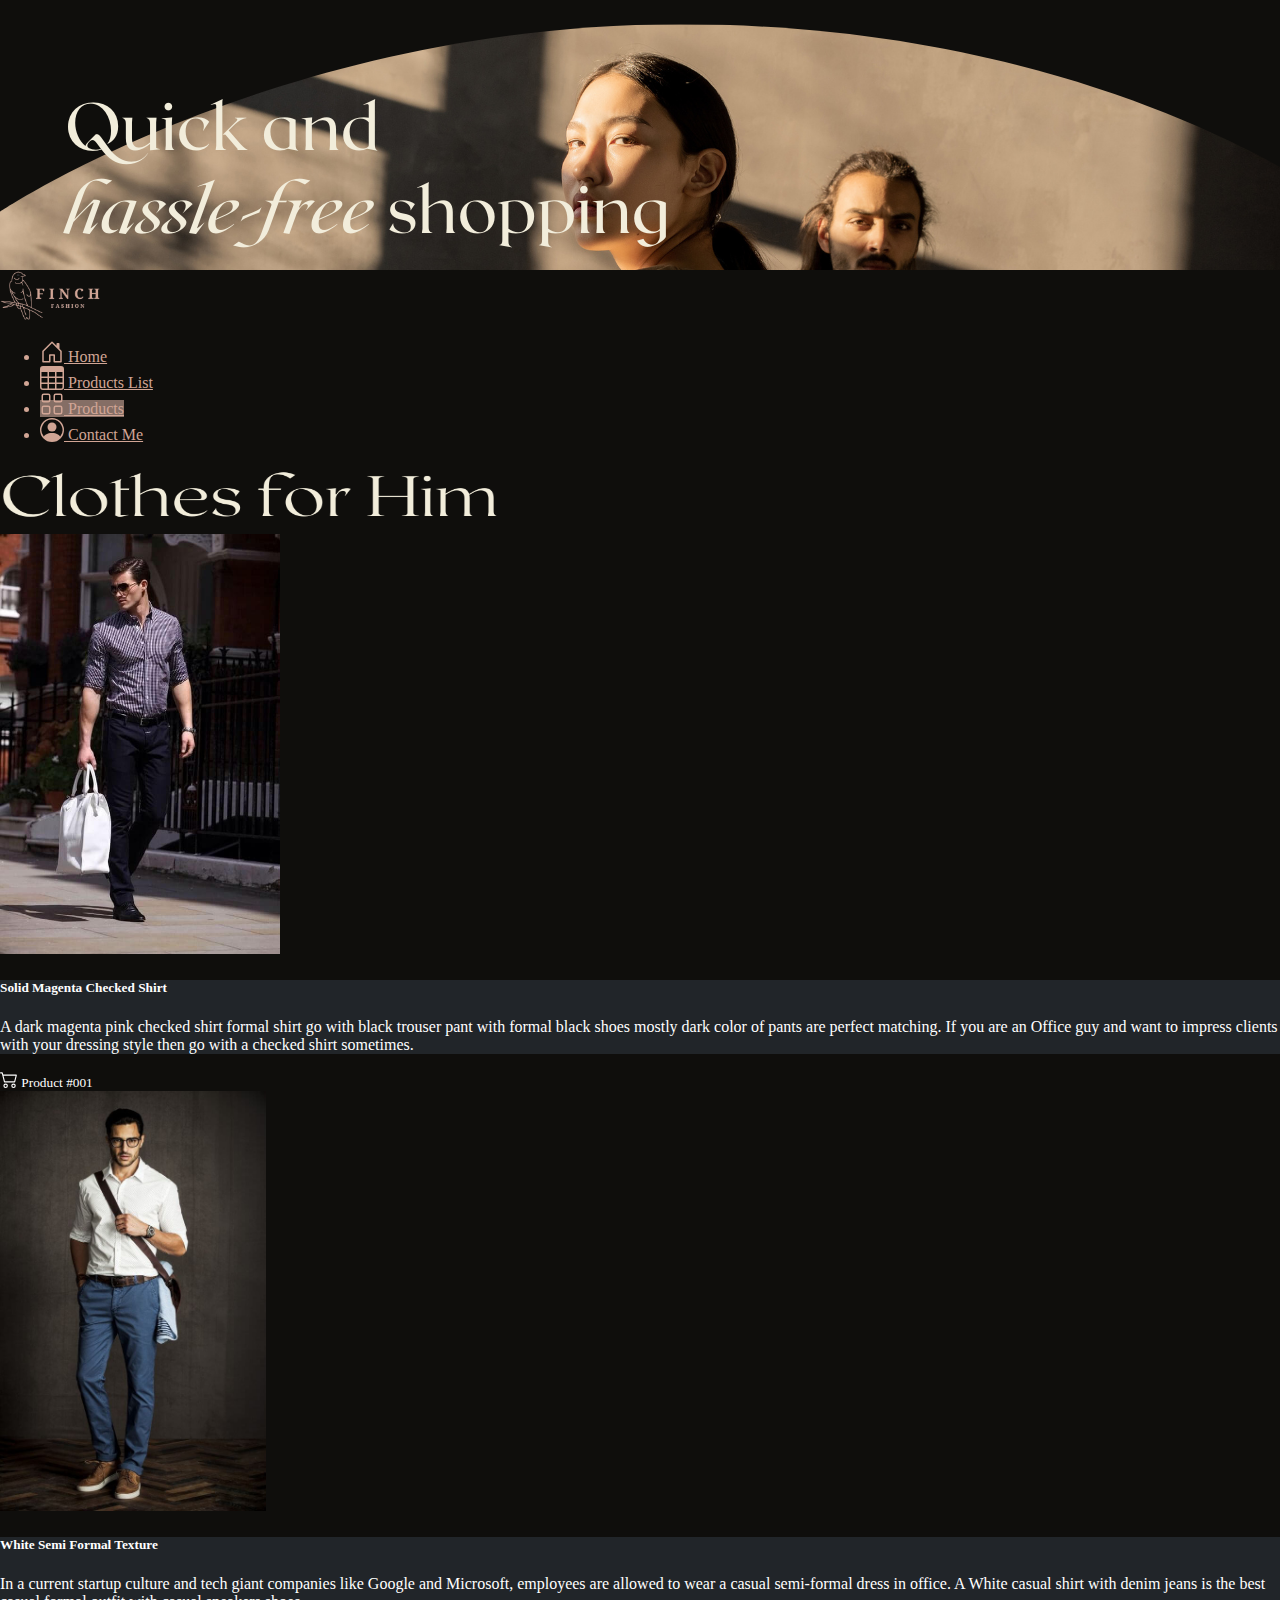
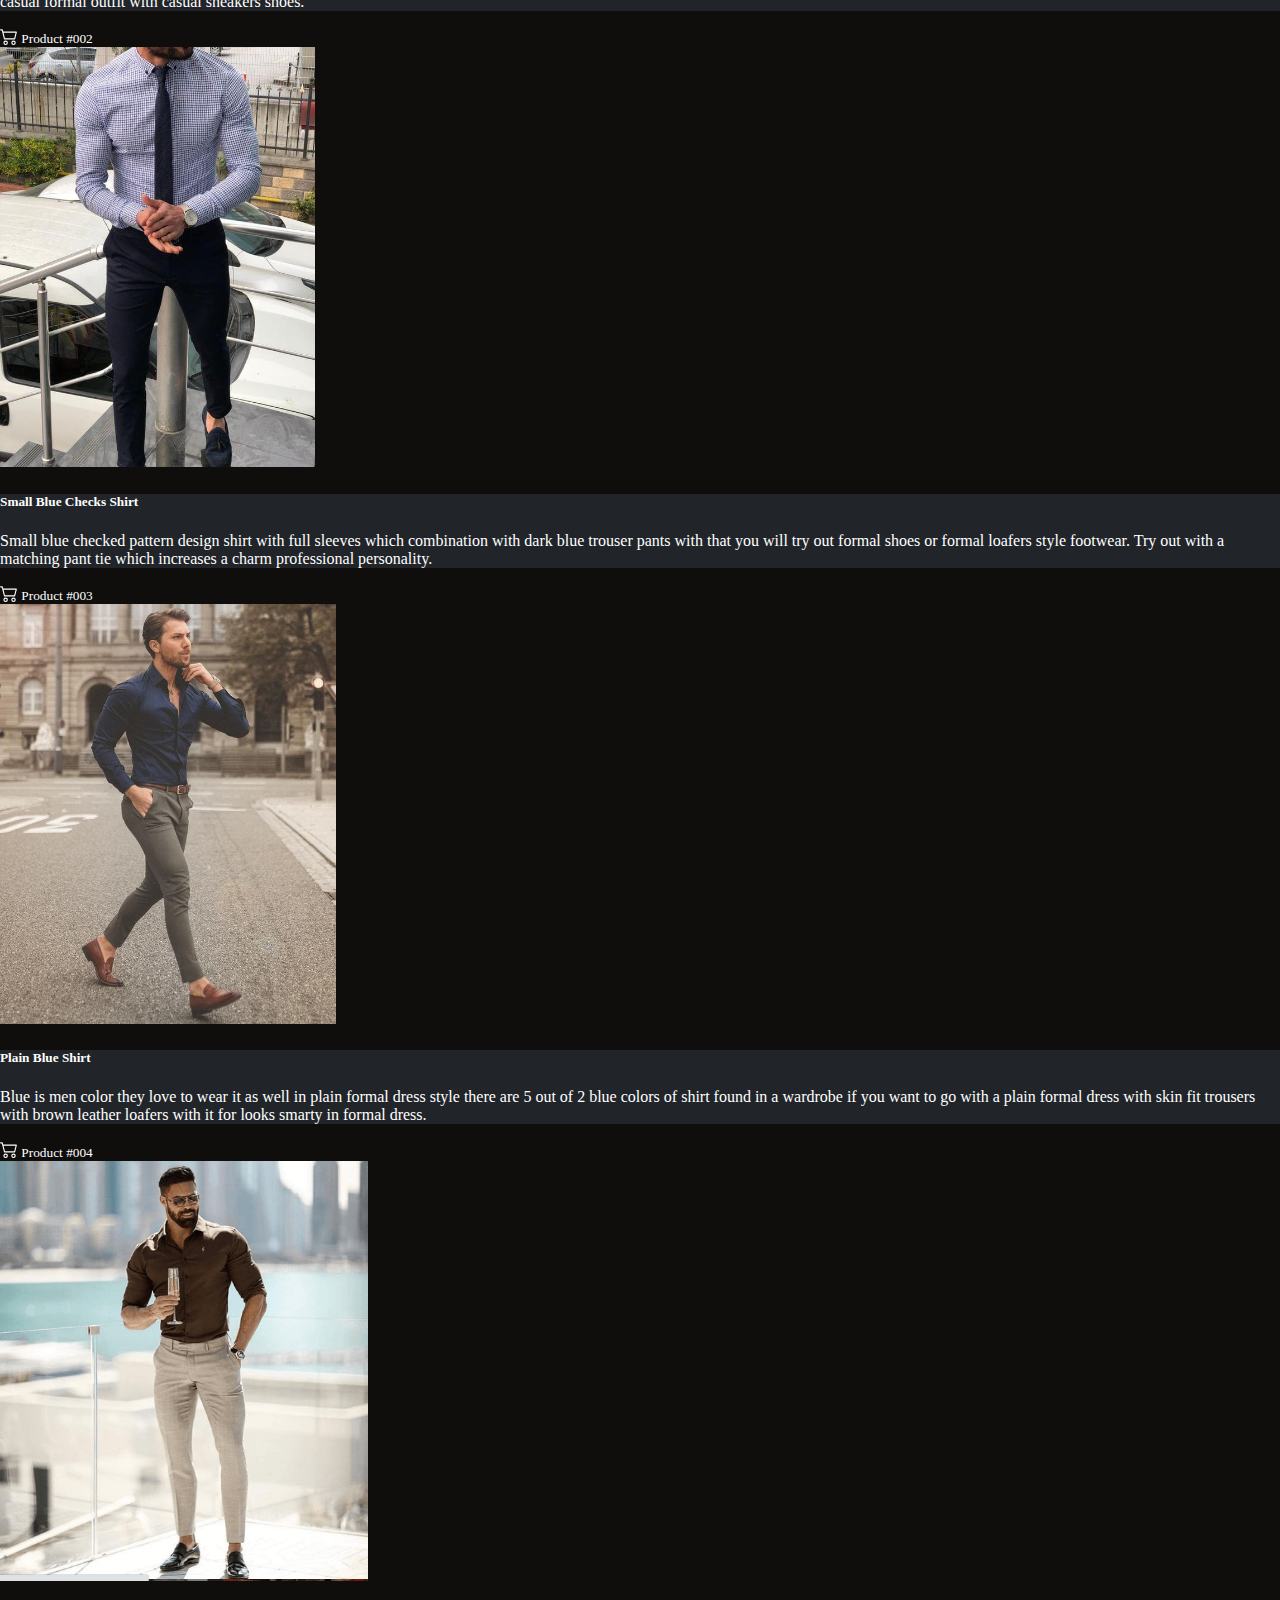
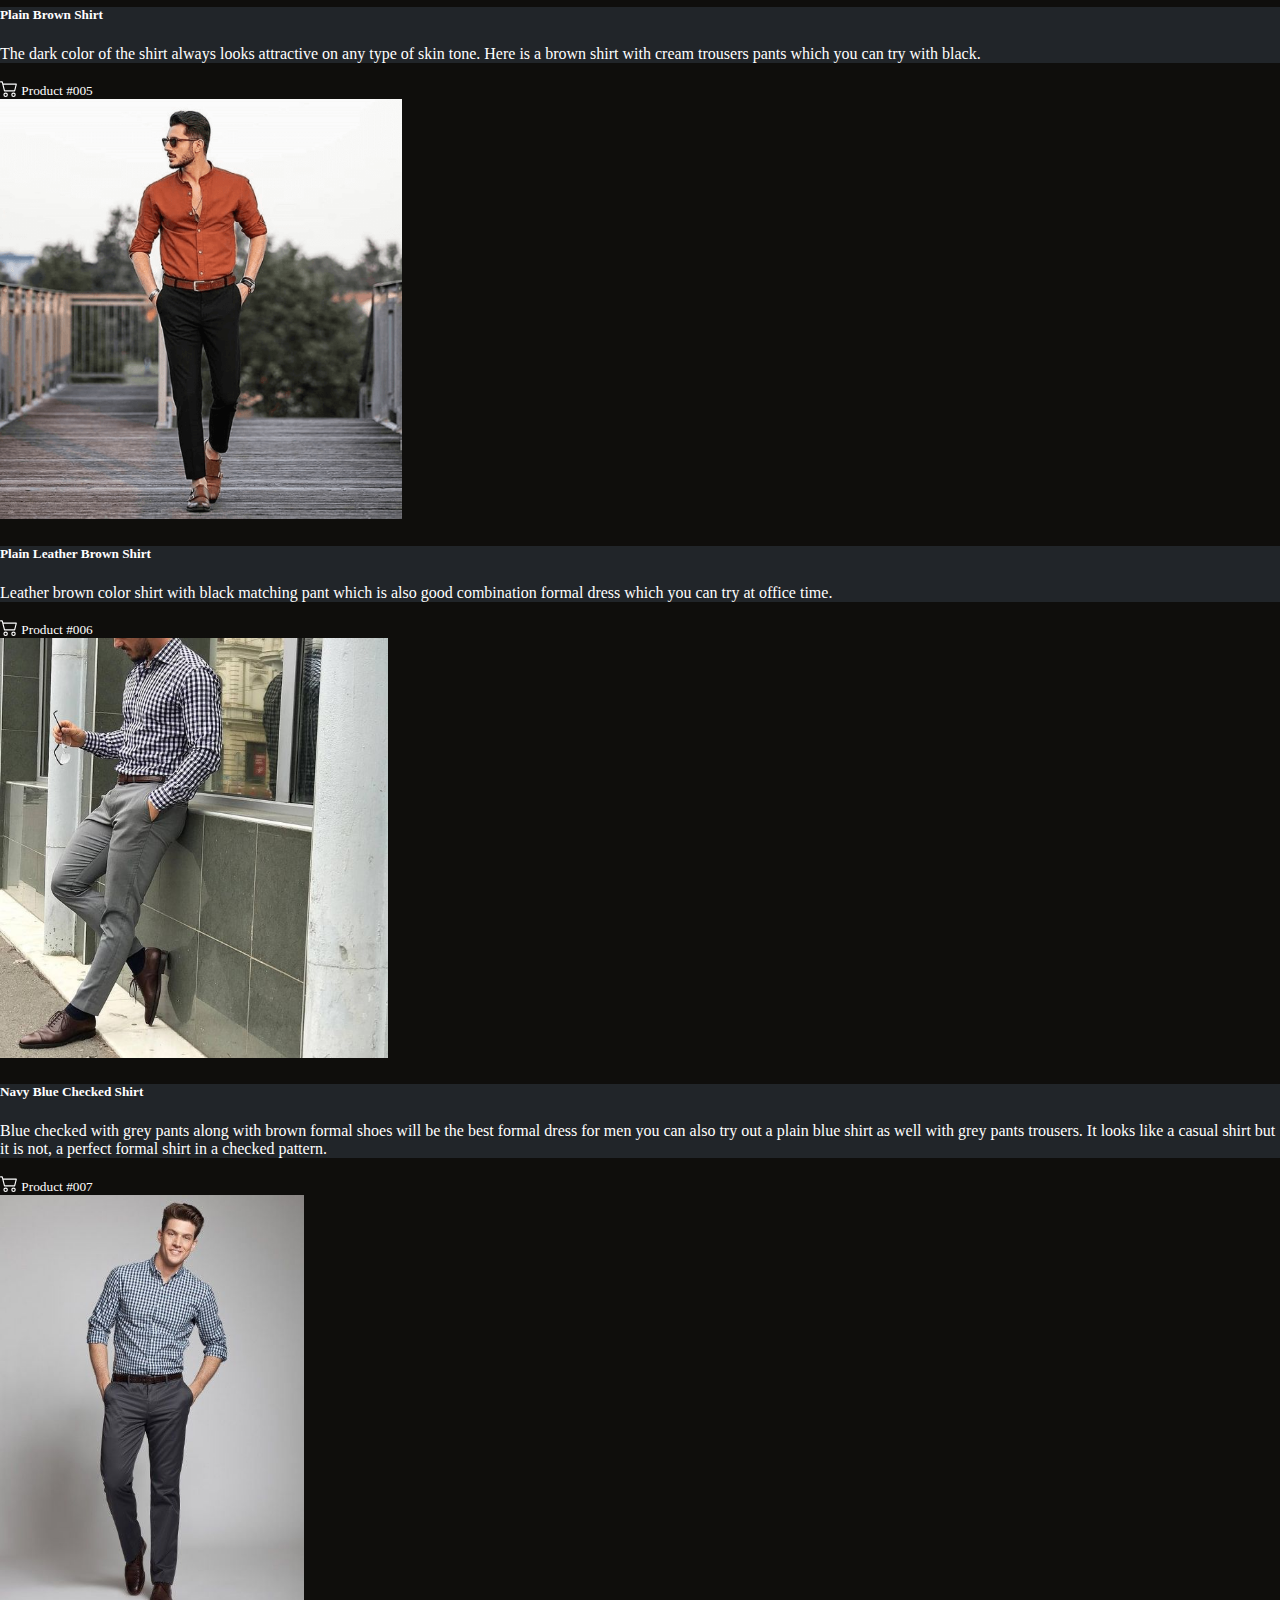
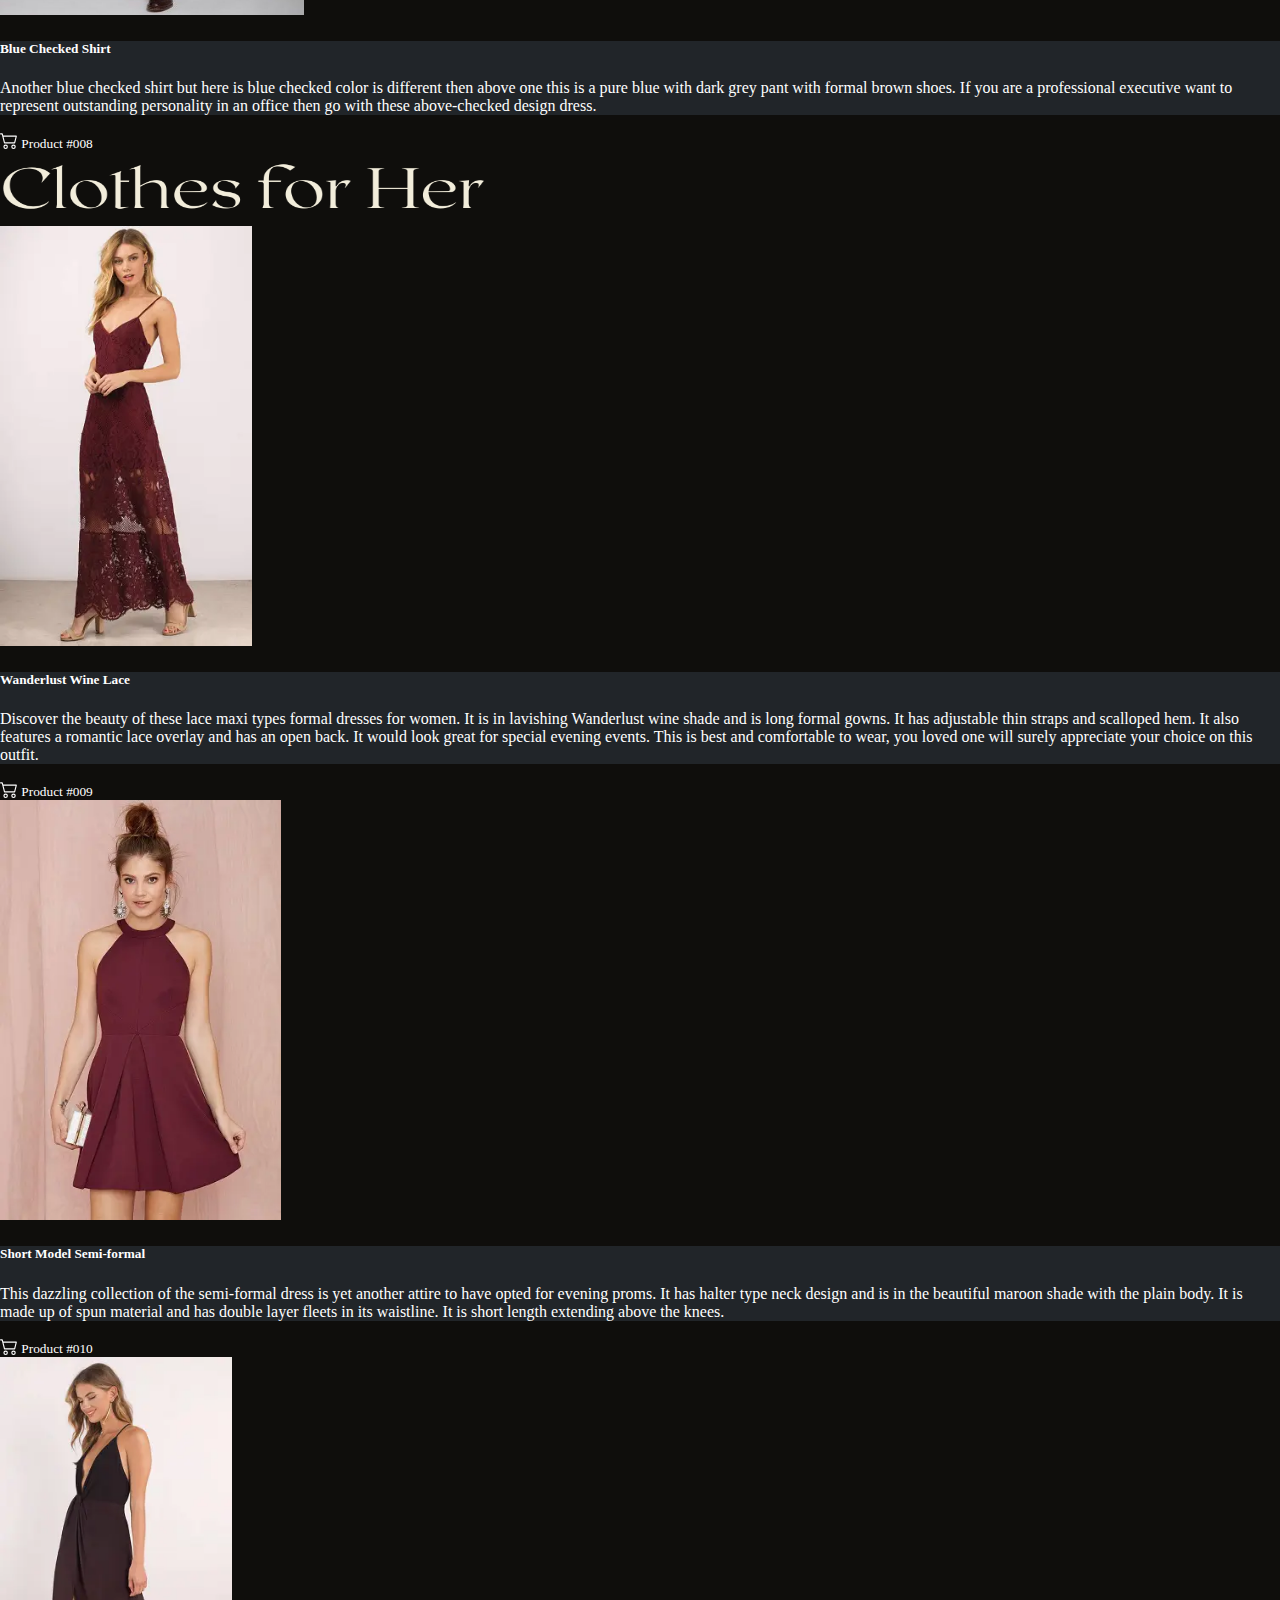
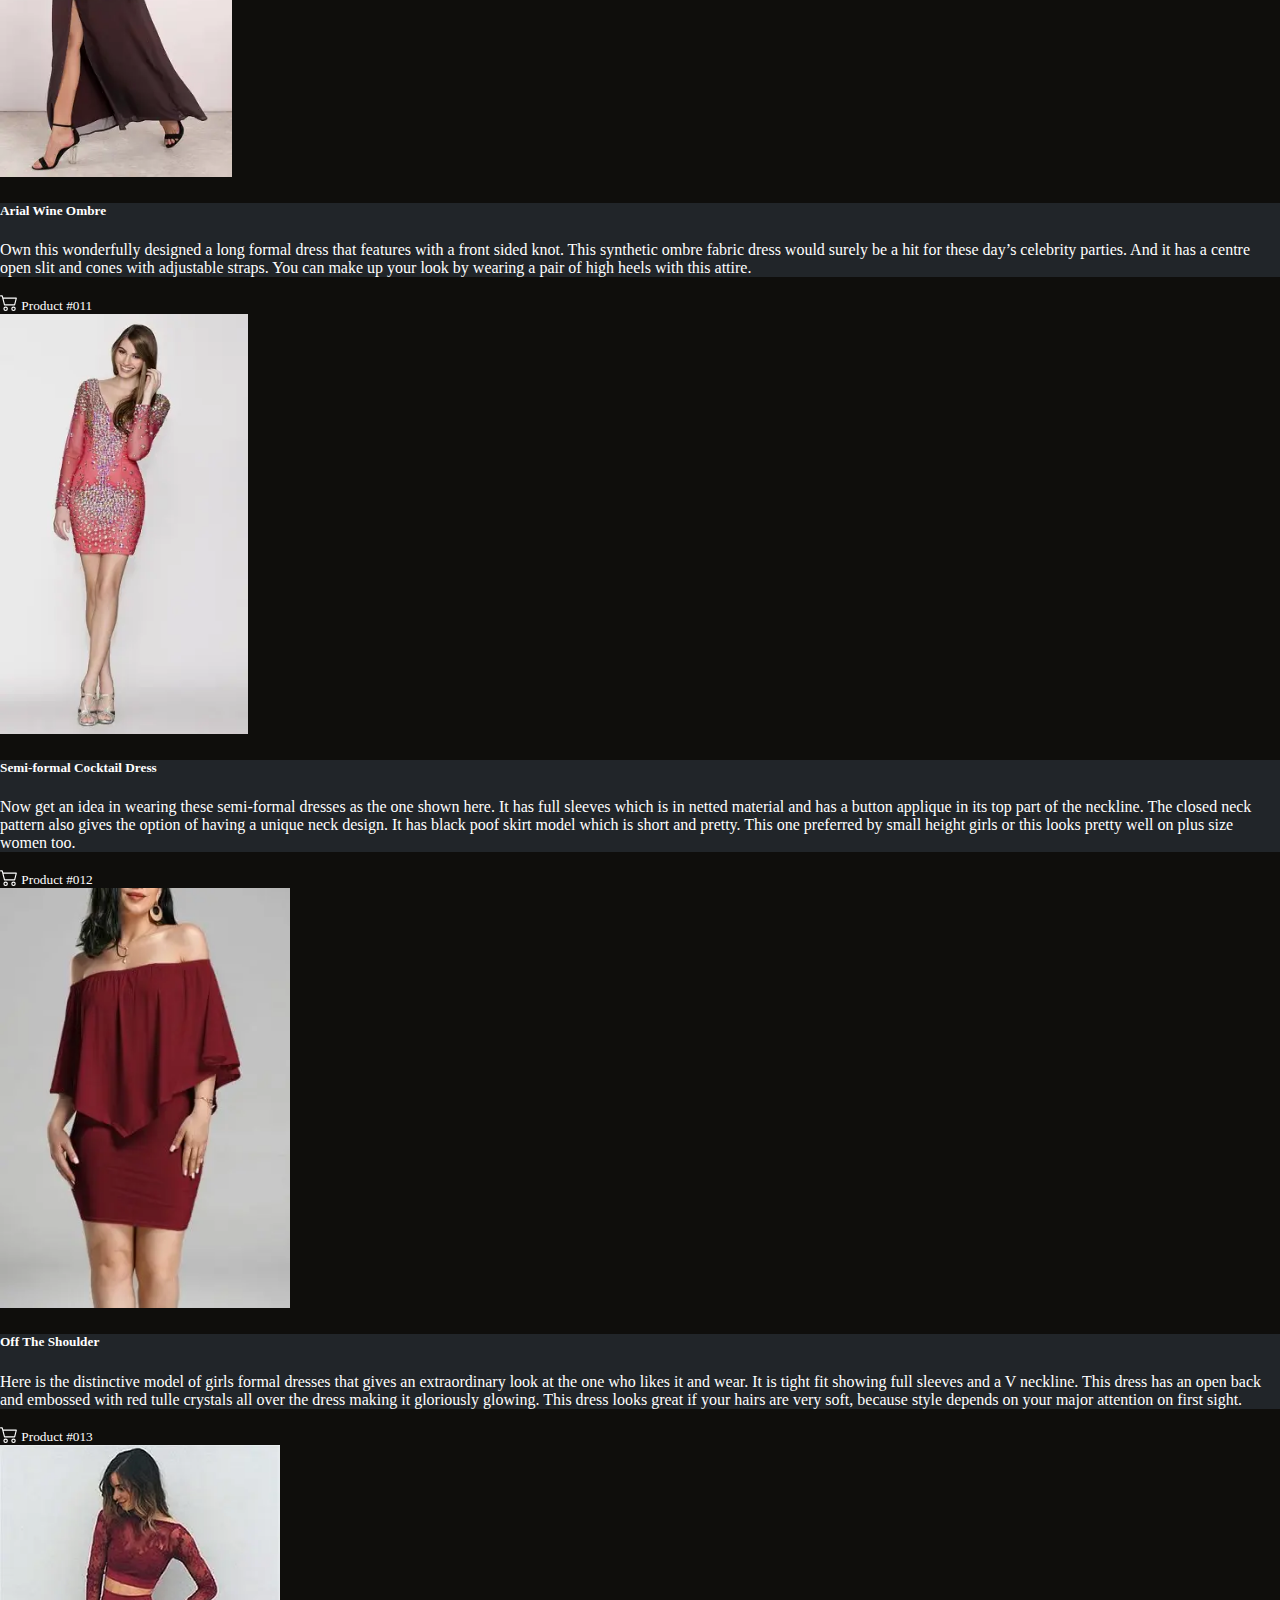
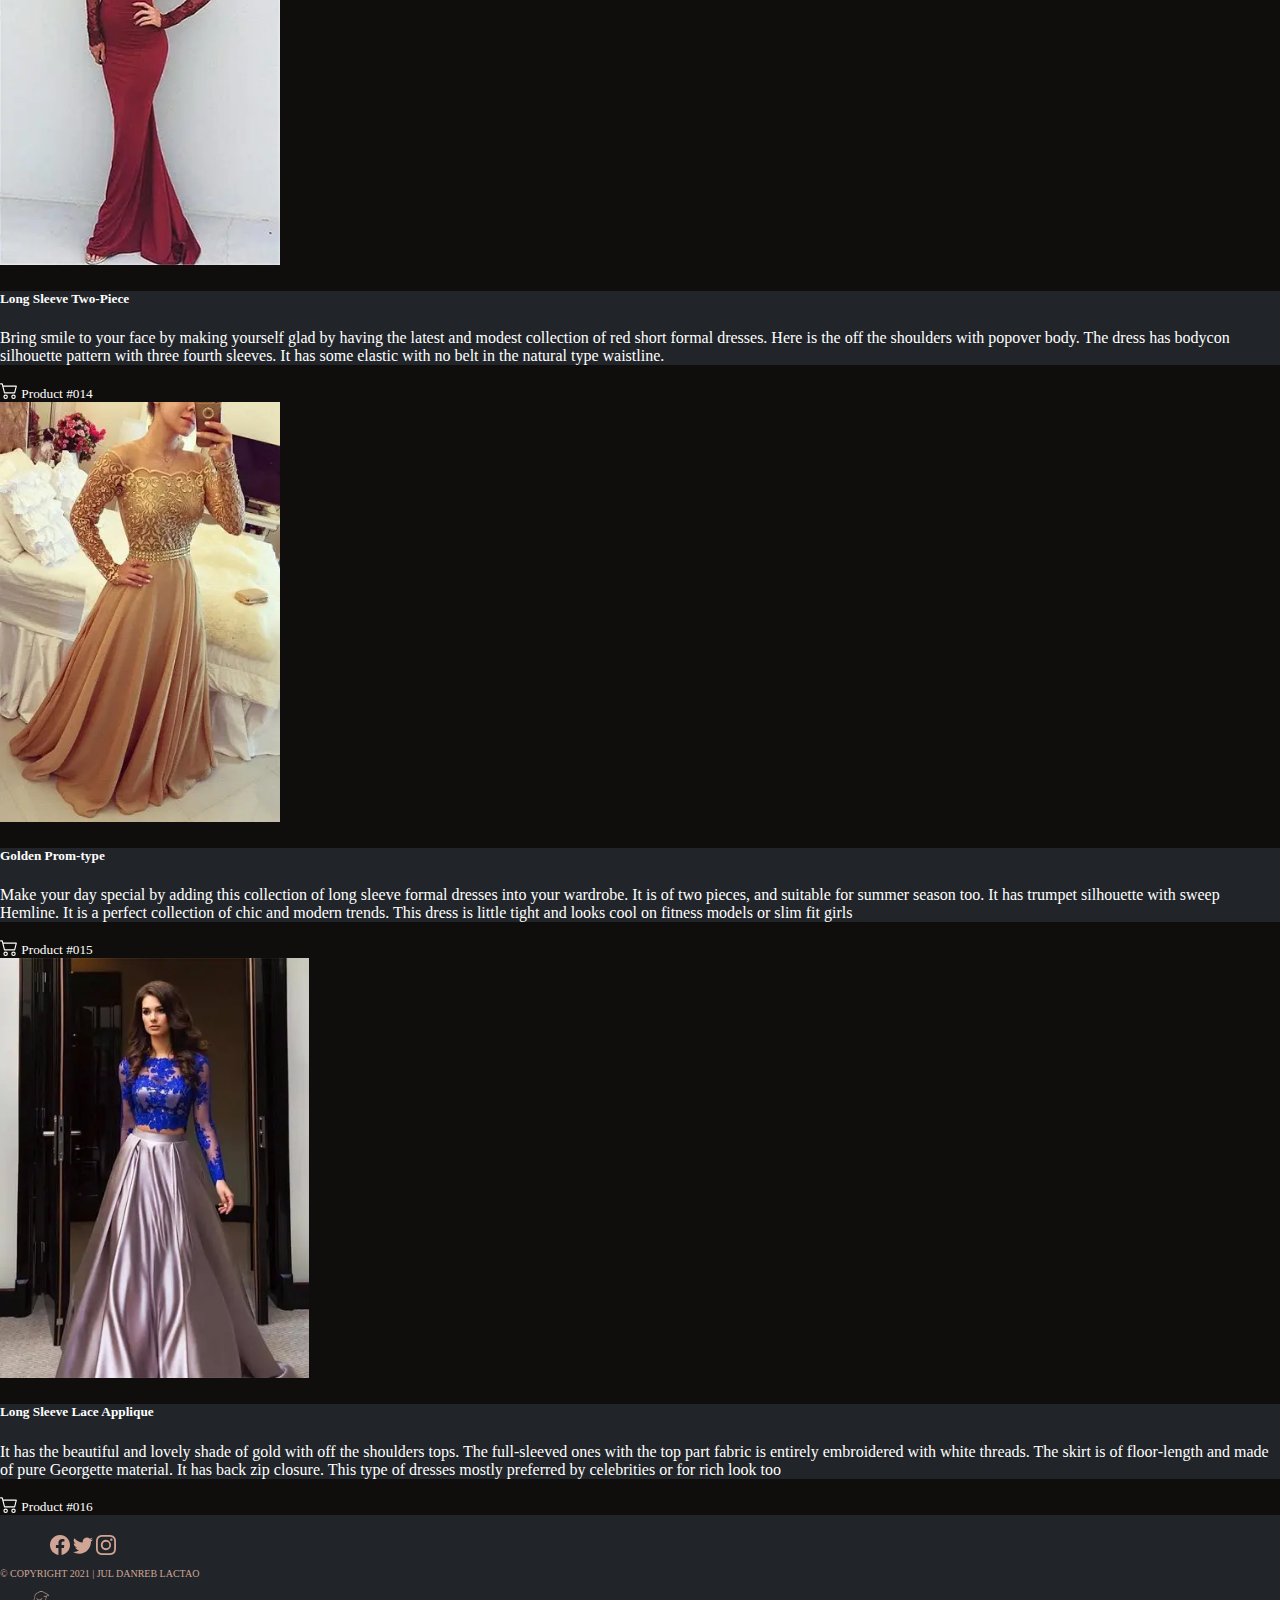
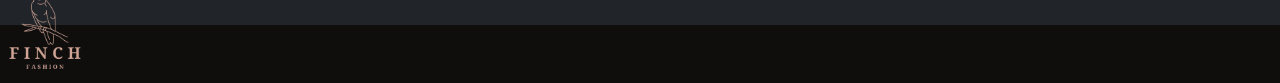
<file: product_page.html>
<!DOCTYPE html>
<!--[if lt IE 7]>      <html class="no-js lt-ie9 lt-ie8 lt-ie7"> <![endif]-->
<!--[if IE 7]>         <html class="no-js lt-ie9 lt-ie8"> <![endif]-->
<!--[if IE 8]>         <html class="no-js lt-ie9"> <![endif]-->
<!--[if gt IE 8]>      <html class="no-js"> <!--<![endif]-->
<html>
    <head>
        <meta charset="utf-8">
        <meta http-equiv="X-UA-Compatible" content="IE=edge">
        <title>Jul Fashion</title>
        <meta name="description" content="">
        <meta name="viewport" content="width=device-width, initial-scale=1">
        <link rel="stylesheet" href="">
        <link href="https://cdn.jsdelivr.net/npm/bootstrap@5.1.0/dist/css/bootstrap.min.css" rel="stylesheet" integrity="sha384-KyZXEAg3QhqLMpG8r+8fhAXLRk2vvoC2f3B09zVXn8CA5QIVfZOJ3BCsw2P0p/We" crossorigin="anonymous">
        <script src="https://cdn.jsdelivr.net/npm/bootstrap@5.1.0/dist/js/bootstrap.bundle.min.js" integrity="sha384-U1DAWAznBHeqEIlVSCgzq+c9gqGAJn5c/t99JyeKa9xxaYpSvHU5awsuZVVFIhvj" crossorigin="anonymous"></script>

        <style>
            .header_bg {
                background-image: url("Black\ Header\ 1.png");
                height: 270px;
                margin-bottom: 0;
            }
            .bi {
                vertical-align: -.125em;
                fill: currentColor;
            }
            .navbar {
                margin-bottom: 0;
                border-radius: 0;
                border: 0px;
            }
            .card-body {
                background-color: #212529;
            }
            .card-img-top {
                height: 420px;
            }
            .contact_bg {
                background-image: url("Contact_Us.png");
                height: 600px;
            }
            .form_contact {
                padding-top: 240px;
            }
            footer {
                color: #d1a595;
                height: 100px;
                padding-top: 10px;
                background-color: #212529;
            }
            .footer_icon {
                color: #d1a595;
                padding-left: 50px;
                padding-top: 10px;
            }
            
            footer div p {
                text-transform: uppercase;
                font-size: 10px;
            }
            footer a {
                color: #d1a595;
                text-decoration: none;
                font-size: 12px;
            }
            .nav_color {
                color: #d1a595;
            }
            body {
                margin: 0;
                background-color: #0f0e0c;
                color: white;
            }
            /*PRODUCT LIST TABLE*/
            td>img {
                width: 150px;
                height: 200px;
            }
        </style>
    </head>
    <body>
        <div class="container-fluid header_bg">
        </div>

        <svg xmlns="http://www.w3.org/2000/svg" style="display: none;">
            <symbol id="home" viewBox="0 0 16 16">
              <path d="M8.354 1.146a.5.5 0 0 0-.708 0l-6 6A.5.5 0 0 0 1.5 7.5v7a.5.5 0 0 0 .5.5h4.5a.5.5 0 0 0 .5-.5v-4h2v4a.5.5 0 0 0 .5.5H14a.5.5 0 0 0 .5-.5v-7a.5.5 0 0 0-.146-.354L13 5.793V2.5a.5.5 0 0 0-.5-.5h-1a.5.5 0 0 0-.5.5v1.293L8.354 1.146zM2.5 14V7.707l5.5-5.5 5.5 5.5V14H10v-4a.5.5 0 0 0-.5-.5h-3a.5.5 0 0 0-.5.5v4H2.5z"/>
            </symbol>
            <symbol id="table" viewBox="0 0 16 16">
              <path d="M0 2a2 2 0 0 1 2-2h12a2 2 0 0 1 2 2v12a2 2 0 0 1-2 2H2a2 2 0 0 1-2-2V2zm15 2h-4v3h4V4zm0 4h-4v3h4V8zm0 4h-4v3h3a1 1 0 0 0 1-1v-2zm-5 3v-3H6v3h4zm-5 0v-3H1v2a1 1 0 0 0 1 1h3zm-4-4h4V8H1v3zm0-4h4V4H1v3zm5-3v3h4V4H6zm4 4H6v3h4V8z"/>
            </symbol>
            <symbol id="people-circle" viewBox="0 0 16 16">
              <path d="M11 6a3 3 0 1 1-6 0 3 3 0 0 1 6 0z"/>
              <path fill-rule="evenodd" d="M0 8a8 8 0 1 1 16 0A8 8 0 0 1 0 8zm8-7a7 7 0 0 0-5.468 11.37C3.242 11.226 4.805 10 8 10s4.757 1.225 5.468 2.37A7 7 0 0 0 8 1z"/>
            </symbol>
            <symbol id="grid" viewBox="0 0 16 16">
              <path d="M1 2.5A1.5 1.5 0 0 1 2.5 1h3A1.5 1.5 0 0 1 7 2.5v3A1.5 1.5 0 0 1 5.5 7h-3A1.5 1.5 0 0 1 1 5.5v-3zM2.5 2a.5.5 0 0 0-.5.5v3a.5.5 0 0 0 .5.5h3a.5.5 0 0 0 .5-.5v-3a.5.5 0 0 0-.5-.5h-3zm6.5.5A1.5 1.5 0 0 1 10.5 1h3A1.5 1.5 0 0 1 15 2.5v3A1.5 1.5 0 0 1 13.5 7h-3A1.5 1.5 0 0 1 9 5.5v-3zm1.5-.5a.5.5 0 0 0-.5.5v3a.5.5 0 0 0 .5.5h3a.5.5 0 0 0 .5-.5v-3a.5.5 0 0 0-.5-.5h-3zM1 10.5A1.5 1.5 0 0 1 2.5 9h3A1.5 1.5 0 0 1 7 10.5v3A1.5 1.5 0 0 1 5.5 15h-3A1.5 1.5 0 0 1 1 13.5v-3zm1.5-.5a.5.5 0 0 0-.5.5v3a.5.5 0 0 0 .5.5h3a.5.5 0 0 0 .5-.5v-3a.5.5 0 0 0-.5-.5h-3zm6.5.5A1.5 1.5 0 0 1 10.5 9h3a1.5 1.5 0 0 1 1.5 1.5v3a1.5 1.5 0 0 1-1.5 1.5h-3A1.5 1.5 0 0 1 9 13.5v-3zm1.5-.5a.5.5 0 0 0-.5.5v3a.5.5 0 0 0 .5.5h3a.5.5 0 0 0 .5-.5v-3a.5.5 0 0 0-.5-.5h-3z"/>
            </symbol>
            <symbol id="facebook" viewBox="0 0 16 16">
                <path d="M16 8.049c0-4.446-3.582-8.05-8-8.05C3.58 0-.002 3.603-.002 8.05c0 4.017 2.926 7.347 6.75 7.951v-5.625h-2.03V8.05H6.75V6.275c0-2.017 1.195-3.131 3.022-3.131.876 0 1.791.157 1.791.157v1.98h-1.009c-.993 0-1.303.621-1.303 1.258v1.51h2.218l-.354 2.326H9.25V16c3.824-.604 6.75-3.934 6.75-7.951z"/>
            </symbol>
            <symbol id="twitter" viewBox="0 0 16 16">
                <path d="M5.026 15c6.038 0 9.341-5.003 9.341-9.334 0-.14 0-.282-.006-.422A6.685 6.685 0 0 0 16 3.542a6.658 6.658 0 0 1-1.889.518 3.301 3.301 0 0 0 1.447-1.817 6.533 6.533 0 0 1-2.087.793A3.286 3.286 0 0 0 7.875 6.03a9.325 9.325 0 0 1-6.767-3.429 3.289 3.289 0 0 0 1.018 4.382A3.323 3.323 0 0 1 .64 6.575v.045a3.288 3.288 0 0 0 2.632 3.218 3.203 3.203 0 0 1-.865.115 3.23 3.23 0 0 1-.614-.057 3.283 3.283 0 0 0 3.067 2.277A6.588 6.588 0 0 1 .78 13.58a6.32 6.32 0 0 1-.78-.045A9.344 9.344 0 0 0 5.026 15z"/>
            </symbol>
            <symbol id="instagram" viewBox="0 0 16 16">
                <path d="M8 0C5.829 0 5.556.01 4.703.048 3.85.088 3.269.222 2.76.42a3.917 3.917 0 0 0-1.417.923A3.927 3.927 0 0 0 .42 2.76C.222 3.268.087 3.85.048 4.7.01 5.555 0 5.827 0 8.001c0 2.172.01 2.444.048 3.297.04.852.174 1.433.372 1.942.205.526.478.972.923 1.417.444.445.89.719 1.416.923.51.198 1.09.333 1.942.372C5.555 15.99 5.827 16 8 16s2.444-.01 3.298-.048c.851-.04 1.434-.174 1.943-.372a3.916 3.916 0 0 0 1.416-.923c.445-.445.718-.891.923-1.417.197-.509.332-1.09.372-1.942C15.99 10.445 16 10.173 16 8s-.01-2.445-.048-3.299c-.04-.851-.175-1.433-.372-1.941a3.926 3.926 0 0 0-.923-1.417A3.911 3.911 0 0 0 13.24.42c-.51-.198-1.092-.333-1.943-.372C10.443.01 10.172 0 7.998 0h.003zm-.717 1.442h.718c2.136 0 2.389.007 3.232.046.78.035 1.204.166 1.486.275.373.145.64.319.92.599.28.28.453.546.598.92.11.281.24.705.275 1.485.039.843.047 1.096.047 3.231s-.008 2.389-.047 3.232c-.035.78-.166 1.203-.275 1.485a2.47 2.47 0 0 1-.599.919c-.28.28-.546.453-.92.598-.28.11-.704.24-1.485.276-.843.038-1.096.047-3.232.047s-2.39-.009-3.233-.047c-.78-.036-1.203-.166-1.485-.276a2.478 2.478 0 0 1-.92-.598 2.48 2.48 0 0 1-.6-.92c-.109-.281-.24-.705-.275-1.485-.038-.843-.046-1.096-.046-3.233 0-2.136.008-2.388.046-3.231.036-.78.166-1.204.276-1.486.145-.373.319-.64.599-.92.28-.28.546-.453.92-.598.282-.11.705-.24 1.485-.276.738-.034 1.024-.044 2.515-.045v.002zm4.988 1.328a.96.96 0 1 0 0 1.92.96.96 0 0 0 0-1.92zm-4.27 1.122a4.109 4.109 0 1 0 0 8.217 4.109 4.109 0 0 0 0-8.217zm0 1.441a2.667 2.667 0 1 1 0 5.334 2.667 2.667 0 0 1 0-5.334z"/>
            </symbol>
        </svg>

        <div class="px-3 py-2 bg-dark nav_color text-white">
            <div class="container">
                <div class="d-flex flex-wrap align-items-center justify-content-center justify-content-lg-start">
                    <a href="index.html" class="d-flex align-items-center my-2 my-lg-0 me-lg-auto text-white text-decoration-none">
                        <img src="Logo 2.png" alt="Finch Company Logo" style="height: 50px;">
                    </a>
        
                    <ul class="nav col-12 col-lg-auto my-2 justify-content-center my-md-0 text-small nav-pills">
                    <li>
                        <a href="index.html" class="nav-link nav_color">
                        <svg class="bi d-block mx-auto mb-1" width="24" height="24"><use xlink:href="#home"/></svg>
                        Home
                        </a>
                    </li>
                    <li>
                        <a href="product_list.html" class="nav-link nav_color">
                        <svg class="bi d-block mx-auto mb-1" width="24" height="24"><use xlink:href="#table"/></svg>
                        Products List
                        </a>
                    </li>
                    <li>
                        <a href="product_page.html" class="nav-link nav_color active" aria-current="page" style="background-color: #856e65;">
                        <svg class="bi d-block mx-auto mb-1" width="24" height="24"><use xlink:href="#grid"/></svg>
                        Products
                        </a>
                    </li>
                    <li>
                        <a href="contact.html" class="nav-link  nav_color">
                        <svg class="bi d-block mx-auto mb-1" width="24" height="24"><use xlink:href="#people-circle"/></svg>
                        Contact Me
                        </a>
                    </li>
                    </ul>
                </div>
            </div>
        </div>

        <div class="container-fluid text-center px-5 py-5">
            <img src="Clothes for him.png" alt="Clothes for him" width="500px" height="70px">
          <div class="row row-cols-2 row-cols-md-4 g-4">
            <div class="col">
              <div class="card h-100">
                <img src="Formal_Dress_Men1.jpg" class="card-img-top" alt="Solid Magenta Checked Shirt" >
                <div class="card-body">
                  <h5 class="card-title">Solid Magenta Checked Shirt</h5>
                  <p class="card-text">A dark magenta pink checked shirt formal shirt go with black trouser pant with formal black shoes mostly dark color of pants are perfect matching. If you are an Office guy and want to impress clients with your dressing style then go with a checked shirt sometimes.</p>
                </div>
                <div class="card-footer">
                  <small class="text-muted">
                    <svg xmlns="http://www.w3.org/2000/svg" width="18" height="18" fill="currentColor" class="bi bi-cart2" viewBox="0 0 16 16">
                        <path d="M0 2.5A.5.5 0 0 1 .5 2H2a.5.5 0 0 1 .485.379L2.89 4H14.5a.5.5 0 0 1 .485.621l-1.5 6A.5.5 0 0 1 13 11H4a.5.5 0 0 1-.485-.379L1.61 3H.5a.5.5 0 0 1-.5-.5zM3.14 5l1.25 5h8.22l1.25-5H3.14zM5 13a1 1 0 1 0 0 2 1 1 0 0 0 0-2zm-2 1a2 2 0 1 1 4 0 2 2 0 0 1-4 0zm9-1a1 1 0 1 0 0 2 1 1 0 0 0 0-2zm-2 1a2 2 0 1 1 4 0 2 2 0 0 1-4 0z"/>
                      </svg>
                      Product #001</small>
                </div>
              </div>
            </div>
            <div class="col">
              <div class="card h-100">
                <img src="Formal_Dress_Men2.jpg" class="card-img-top" alt="White Semi Formal Texture">
                <div class="card-body">
                  <h5 class="card-title">White Semi Formal Texture</h5>
                  <p class="card-text">In a current startup culture and tech giant companies like Google and Microsoft, employees are allowed to wear a casual semi-formal dress in office. A White casual shirt with denim jeans is the best casual formal outfit with casual sneakers shoes.</p>
                </div>
                <div class="card-footer">
                  <small class="text-muted">
                    <svg xmlns="http://www.w3.org/2000/svg" width="18" height="18" fill="currentColor" class="bi bi-cart2" viewBox="0 0 16 16">
                        <path d="M0 2.5A.5.5 0 0 1 .5 2H2a.5.5 0 0 1 .485.379L2.89 4H14.5a.5.5 0 0 1 .485.621l-1.5 6A.5.5 0 0 1 13 11H4a.5.5 0 0 1-.485-.379L1.61 3H.5a.5.5 0 0 1-.5-.5zM3.14 5l1.25 5h8.22l1.25-5H3.14zM5 13a1 1 0 1 0 0 2 1 1 0 0 0 0-2zm-2 1a2 2 0 1 1 4 0 2 2 0 0 1-4 0zm9-1a1 1 0 1 0 0 2 1 1 0 0 0 0-2zm-2 1a2 2 0 1 1 4 0 2 2 0 0 1-4 0z"/>
                      </svg>  
                    Product #002</small>
                </div>
              </div>
            </div>
            <div class="col">
                <div class="card h-100">
                  <img src="Formal_Dress_Men3.jpg" class="card-img-top" alt="Small Blue Checks Shirt">
                  <div class="card-body">
                    <h5 class="card-title">Small Blue Checks Shirt</h5>
                    <p class="card-text">Small blue checked pattern design shirt with full sleeves which combination with dark blue trouser pants with that you will try out formal shoes or formal loafers style footwear. Try out with a matching pant tie which increases a charm professional personality.</p>
                  </div>
                  <div class="card-footer">
                    <small class="text-muted">
                        <svg xmlns="http://www.w3.org/2000/svg" width="18" height="18" fill="currentColor" class="bi bi-cart2" viewBox="0 0 16 16">
                            <path d="M0 2.5A.5.5 0 0 1 .5 2H2a.5.5 0 0 1 .485.379L2.89 4H14.5a.5.5 0 0 1 .485.621l-1.5 6A.5.5 0 0 1 13 11H4a.5.5 0 0 1-.485-.379L1.61 3H.5a.5.5 0 0 1-.5-.5zM3.14 5l1.25 5h8.22l1.25-5H3.14zM5 13a1 1 0 1 0 0 2 1 1 0 0 0 0-2zm-2 1a2 2 0 1 1 4 0 2 2 0 0 1-4 0zm9-1a1 1 0 1 0 0 2 1 1 0 0 0 0-2zm-2 1a2 2 0 1 1 4 0 2 2 0 0 1-4 0z"/>
                          </svg>
                        Product #003</small>
                  </div>
                </div>
              </div>
              <div class="col">
                <div class="card h-100">
                  <img src="Formal_Dress_Men4.jpg" class="card-img-top" alt="Plain Blue Shirt">
                  <div class="card-body">
                    <h5 class="card-title">Plain Blue Shirt</h5>
                    <p class="card-text">Blue is men color they love to wear it as well in plain formal dress style there are 5 out of 2 blue colors of shirt found in a wardrobe if you want to go with a plain formal dress with skin fit trousers with brown leather loafers with it for looks smarty in formal dress.</p>
                  </div>
                  <div class="card-footer">
                    <small class="text-muted">
                        <svg xmlns="http://www.w3.org/2000/svg" width="18" height="18" fill="currentColor" class="bi bi-cart2" viewBox="0 0 16 16">
                            <path d="M0 2.5A.5.5 0 0 1 .5 2H2a.5.5 0 0 1 .485.379L2.89 4H14.5a.5.5 0 0 1 .485.621l-1.5 6A.5.5 0 0 1 13 11H4a.5.5 0 0 1-.485-.379L1.61 3H.5a.5.5 0 0 1-.5-.5zM3.14 5l1.25 5h8.22l1.25-5H3.14zM5 13a1 1 0 1 0 0 2 1 1 0 0 0 0-2zm-2 1a2 2 0 1 1 4 0 2 2 0 0 1-4 0zm9-1a1 1 0 1 0 0 2 1 1 0 0 0 0-2zm-2 1a2 2 0 1 1 4 0 2 2 0 0 1-4 0z"/>
                          </svg>
                        Product #004</small>
                  </div>
                </div>
              </div>
              <div class="col">
                <div class="card h-100">
                  <img src="Formal_Dress_Men5.png" class="card-img-top" alt="Plain Brown Shirt">
                  <div class="card-body">
                    <h5 class="card-title">Plain Brown Shirt</h5>
                    <p class="card-text">The dark color of the shirt always looks attractive on any type of skin tone. Here is a brown shirt with cream trousers pants which you can try with black.</p>
                  </div>
                  <div class="card-footer">
                    <small class="text-muted">
                        <svg xmlns="http://www.w3.org/2000/svg" width="18" height="18" fill="currentColor" class="bi bi-cart2" viewBox="0 0 16 16">
                            <path d="M0 2.5A.5.5 0 0 1 .5 2H2a.5.5 0 0 1 .485.379L2.89 4H14.5a.5.5 0 0 1 .485.621l-1.5 6A.5.5 0 0 1 13 11H4a.5.5 0 0 1-.485-.379L1.61 3H.5a.5.5 0 0 1-.5-.5zM3.14 5l1.25 5h8.22l1.25-5H3.14zM5 13a1 1 0 1 0 0 2 1 1 0 0 0 0-2zm-2 1a2 2 0 1 1 4 0 2 2 0 0 1-4 0zm9-1a1 1 0 1 0 0 2 1 1 0 0 0 0-2zm-2 1a2 2 0 1 1 4 0 2 2 0 0 1-4 0z"/>
                          </svg>
                        Product #005</small>
                  </div>
                </div>
              </div>
              <div class="col">
                <div class="card h-100">
                  <img src="Formal_Dress_Men6.png" class="card-img-top" alt="Plain Leather Brown Shirt">
                  <div class="card-body">
                    <h5 class="card-title">Plain Leather Brown Shirt</h5>
                    <p class="card-text">Leather brown color shirt with black matching pant which is also good combination formal dress which you can try at office time.</p>
                  </div>
                  <div class="card-footer">
                    <small class="text-muted">
                        <svg xmlns="http://www.w3.org/2000/svg" width="18" height="18" fill="currentColor" class="bi bi-cart2" viewBox="0 0 16 16">
                            <path d="M0 2.5A.5.5 0 0 1 .5 2H2a.5.5 0 0 1 .485.379L2.89 4H14.5a.5.5 0 0 1 .485.621l-1.5 6A.5.5 0 0 1 13 11H4a.5.5 0 0 1-.485-.379L1.61 3H.5a.5.5 0 0 1-.5-.5zM3.14 5l1.25 5h8.22l1.25-5H3.14zM5 13a1 1 0 1 0 0 2 1 1 0 0 0 0-2zm-2 1a2 2 0 1 1 4 0 2 2 0 0 1-4 0zm9-1a1 1 0 1 0 0 2 1 1 0 0 0 0-2zm-2 1a2 2 0 1 1 4 0 2 2 0 0 1-4 0z"/>
                          </svg>
                        Product #006</small>
                  </div>
                </div>
              </div>
              <div class="col">
                <div class="card h-100">
                  <img src="Formal_Dress_Men7.jpg" class="card-img-top" alt="Navy Blue Checked Shirt">
                  <div class="card-body">
                    <h5 class="card-title">Navy Blue Checked Shirt</h5>
                    <p class="card-text">Blue checked with grey pants along with brown formal shoes will be the best formal dress for men you can also try out a plain blue shirt as well with grey pants trousers. It looks like a casual shirt but it is not, a perfect formal shirt in a checked pattern.</p>
                  </div>
                  <div class="card-footer">
                    <small class="text-muted">
                        <svg xmlns="http://www.w3.org/2000/svg" width="18" height="18" fill="currentColor" class="bi bi-cart2" viewBox="0 0 16 16">
                            <path d="M0 2.5A.5.5 0 0 1 .5 2H2a.5.5 0 0 1 .485.379L2.89 4H14.5a.5.5 0 0 1 .485.621l-1.5 6A.5.5 0 0 1 13 11H4a.5.5 0 0 1-.485-.379L1.61 3H.5a.5.5 0 0 1-.5-.5zM3.14 5l1.25 5h8.22l1.25-5H3.14zM5 13a1 1 0 1 0 0 2 1 1 0 0 0 0-2zm-2 1a2 2 0 1 1 4 0 2 2 0 0 1-4 0zm9-1a1 1 0 1 0 0 2 1 1 0 0 0 0-2zm-2 1a2 2 0 1 1 4 0 2 2 0 0 1-4 0z"/>
                          </svg>
                        Product #007</small>
                  </div>
                </div>
              </div>
            <div class="col">
              <div class="card h-100">
                <img src="Formal_Dress_Men8.jpg" class="card-img-top" alt="Blue Checked Shirt">
                <div class="card-body">
                  <h5 class="card-title">Blue Checked Shirt</h5>
                  <p class="card-text">Another blue checked shirt but here is blue checked color is different then above one this is a pure blue with dark grey pant with formal brown shoes. If you are a professional executive want to represent outstanding personality in an office then go with these above-checked design dress.</p>
                </div>
                <div class="card-footer">
                  <small class="text-muted">
                    <svg xmlns="http://www.w3.org/2000/svg" width="18" height="18" fill="currentColor" class="bi bi-cart2" viewBox="0 0 16 16">
                        <path d="M0 2.5A.5.5 0 0 1 .5 2H2a.5.5 0 0 1 .485.379L2.89 4H14.5a.5.5 0 0 1 .485.621l-1.5 6A.5.5 0 0 1 13 11H4a.5.5 0 0 1-.485-.379L1.61 3H.5a.5.5 0 0 1-.5-.5zM3.14 5l1.25 5h8.22l1.25-5H3.14zM5 13a1 1 0 1 0 0 2 1 1 0 0 0 0-2zm-2 1a2 2 0 1 1 4 0 2 2 0 0 1-4 0zm9-1a1 1 0 1 0 0 2 1 1 0 0 0 0-2zm-2 1a2 2 0 1 1 4 0 2 2 0 0 1-4 0z"/>
                      </svg>  
                    Product #008</small>
                </div>
              </div>
            </div>
          </div>
        </div>


        <div class="container-fluid text-center px-5 py-5">
            <img src="Clothes for her.png" alt="Clothes for her" width="500px" height="70px">
          <div class="row row-cols-2 row-cols-md-4 g-4">
            <div class="col">
              <div class="card h-100">
                <img src="Formal_Dress_Women1.jpg" class="card-img-top" alt="Wanderlust Wine Lace" >
                <div class="card-body">
                  <h5 class="card-title">Wanderlust Wine Lace</h5>
                  <p class="card-text">Discover the beauty of these lace maxi types formal dresses for women. It is in lavishing Wanderlust wine shade and is long formal gowns. It has adjustable thin straps and scalloped hem. It also features a romantic lace overlay and has an open back. It would look great for special evening events. This is best and comfortable to wear, you loved one will surely appreciate your choice on this outfit.</p>
                </div>
                <div class="card-footer">
                  <small class="text-muted">
                    <svg xmlns="http://www.w3.org/2000/svg" width="18" height="18" fill="currentColor" class="bi bi-cart2" viewBox="0 0 16 16">
                        <path d="M0 2.5A.5.5 0 0 1 .5 2H2a.5.5 0 0 1 .485.379L2.89 4H14.5a.5.5 0 0 1 .485.621l-1.5 6A.5.5 0 0 1 13 11H4a.5.5 0 0 1-.485-.379L1.61 3H.5a.5.5 0 0 1-.5-.5zM3.14 5l1.25 5h8.22l1.25-5H3.14zM5 13a1 1 0 1 0 0 2 1 1 0 0 0 0-2zm-2 1a2 2 0 1 1 4 0 2 2 0 0 1-4 0zm9-1a1 1 0 1 0 0 2 1 1 0 0 0 0-2zm-2 1a2 2 0 1 1 4 0 2 2 0 0 1-4 0z"/>
                      </svg>  
                    Product #009</small>
                </div>
              </div>
            </div>
            <div class="col">
              <div class="card h-100">
                <img src="Formal_Dress_Women2.jpg" class="card-img-top" alt="Short Model Semi-formal">
                <div class="card-body">
                  <h5 class="card-title">Short Model Semi-formal</h5>
                  <p class="card-text">This dazzling collection of the semi-formal dress is yet another attire to have opted for evening proms. It has halter type neck design and is in the beautiful maroon shade with the plain body. It is made up of spun material and has double layer fleets in its waistline. It is short length extending above the knees.</p>
                </div>
                <div class="card-footer">
                  <small class="text-muted">
                    <svg xmlns="http://www.w3.org/2000/svg" width="18" height="18" fill="currentColor" class="bi bi-cart2" viewBox="0 0 16 16">
                        <path d="M0 2.5A.5.5 0 0 1 .5 2H2a.5.5 0 0 1 .485.379L2.89 4H14.5a.5.5 0 0 1 .485.621l-1.5 6A.5.5 0 0 1 13 11H4a.5.5 0 0 1-.485-.379L1.61 3H.5a.5.5 0 0 1-.5-.5zM3.14 5l1.25 5h8.22l1.25-5H3.14zM5 13a1 1 0 1 0 0 2 1 1 0 0 0 0-2zm-2 1a2 2 0 1 1 4 0 2 2 0 0 1-4 0zm9-1a1 1 0 1 0 0 2 1 1 0 0 0 0-2zm-2 1a2 2 0 1 1 4 0 2 2 0 0 1-4 0z"/>
                      </svg>  
                    Product #010</small>
                </div>
              </div>
            </div>
            <div class="col">
                <div class="card h-100">
                  <img src="Formal_Dress_Women3.jpg" class="card-img-top" alt="Arial Wine Ombre">
                  <div class="card-body">
                    <h5 class="card-title">Arial Wine Ombre</h5>
                    <p class="card-text">Own this wonderfully designed a long formal dress that features with a front sided knot. This synthetic ombre fabric dress would surely be a hit for these day’s celebrity parties. And it has a centre open slit and cones with adjustable straps. You can make up your look by wearing a pair of high heels with this attire.</p>
                  </div>
                  <div class="card-footer">
                    <small class="text-muted">
                        <svg xmlns="http://www.w3.org/2000/svg" width="18" height="18" fill="currentColor" class="bi bi-cart2" viewBox="0 0 16 16">
                            <path d="M0 2.5A.5.5 0 0 1 .5 2H2a.5.5 0 0 1 .485.379L2.89 4H14.5a.5.5 0 0 1 .485.621l-1.5 6A.5.5 0 0 1 13 11H4a.5.5 0 0 1-.485-.379L1.61 3H.5a.5.5 0 0 1-.5-.5zM3.14 5l1.25 5h8.22l1.25-5H3.14zM5 13a1 1 0 1 0 0 2 1 1 0 0 0 0-2zm-2 1a2 2 0 1 1 4 0 2 2 0 0 1-4 0zm9-1a1 1 0 1 0 0 2 1 1 0 0 0 0-2zm-2 1a2 2 0 1 1 4 0 2 2 0 0 1-4 0z"/>
                          </svg>
                        Product #011</small>
                  </div>
                </div>
              </div>
              <div class="col">
                <div class="card h-100">
                  <img src="Formal_Dress_Women4.jpg" class="card-img-top" alt="Semi-formal Cocktail Dress">
                  <div class="card-body">
                    <h5 class="card-title">Semi-formal Cocktail Dress</h5>
                    <p class="card-text">Now get an idea in wearing these semi-formal dresses as the one shown here. It has full sleeves which is in netted material and has a button applique in its top part of the neckline. The closed neck pattern also gives the option of having a unique neck design. It has black poof skirt model which is short and pretty. This one preferred by small height girls or this looks pretty well on plus size women too.</p>
                  </div>
                  <div class="card-footer">
                    <small class="text-muted">
                        <svg xmlns="http://www.w3.org/2000/svg" width="18" height="18" fill="currentColor" class="bi bi-cart2" viewBox="0 0 16 16">
                            <path d="M0 2.5A.5.5 0 0 1 .5 2H2a.5.5 0 0 1 .485.379L2.89 4H14.5a.5.5 0 0 1 .485.621l-1.5 6A.5.5 0 0 1 13 11H4a.5.5 0 0 1-.485-.379L1.61 3H.5a.5.5 0 0 1-.5-.5zM3.14 5l1.25 5h8.22l1.25-5H3.14zM5 13a1 1 0 1 0 0 2 1 1 0 0 0 0-2zm-2 1a2 2 0 1 1 4 0 2 2 0 0 1-4 0zm9-1a1 1 0 1 0 0 2 1 1 0 0 0 0-2zm-2 1a2 2 0 1 1 4 0 2 2 0 0 1-4 0z"/>
                          </svg>
                        Product #012</small>
                  </div>
                </div>
              </div>
              <div class="col">
                <div class="card h-100">
                  <img src="Formal_Dress_Women5.jpg" class="card-img-top" alt="Off The Shoulder">
                  <div class="card-body">
                    <h5 class="card-title">Off The Shoulder</h5>
                    <p class="card-text">Here is the distinctive model of girls formal dresses that gives an extraordinary look at the one who likes it and wear. It is tight fit showing full sleeves and a V neckline. This dress has an open back and embossed with red tulle crystals all over the dress making it gloriously glowing. This dress looks great if your hairs are very soft, because style depends on your major attention on first sight.</p>
                  </div>
                  <div class="card-footer">
                    <small class="text-muted">
                        <svg xmlns="http://www.w3.org/2000/svg" width="18" height="18" fill="currentColor" class="bi bi-cart2" viewBox="0 0 16 16">
                            <path d="M0 2.5A.5.5 0 0 1 .5 2H2a.5.5 0 0 1 .485.379L2.89 4H14.5a.5.5 0 0 1 .485.621l-1.5 6A.5.5 0 0 1 13 11H4a.5.5 0 0 1-.485-.379L1.61 3H.5a.5.5 0 0 1-.5-.5zM3.14 5l1.25 5h8.22l1.25-5H3.14zM5 13a1 1 0 1 0 0 2 1 1 0 0 0 0-2zm-2 1a2 2 0 1 1 4 0 2 2 0 0 1-4 0zm9-1a1 1 0 1 0 0 2 1 1 0 0 0 0-2zm-2 1a2 2 0 1 1 4 0 2 2 0 0 1-4 0z"/>
                          </svg>
                        Product #013</small>
                  </div>
                </div>
              </div>
              <div class="col">
                <div class="card h-100">
                  <img src="Formal_Dress_Women6.jpg" class="card-img-top" alt="Long Sleeve Two-Piece">
                  <div class="card-body">
                    <h5 class="card-title">Long Sleeve Two-Piece</h5>
                    <p class="card-text">Bring smile to your face by making yourself glad by having the latest and modest collection of red short formal dresses. Here is the off the shoulders with popover body. The dress has bodycon silhouette pattern with three fourth sleeves. It has some elastic with no belt in the natural type waistline.</p>
                  </div>
                  <div class="card-footer">
                    <small class="text-muted">
                        <svg xmlns="http://www.w3.org/2000/svg" width="18" height="18" fill="currentColor" class="bi bi-cart2" viewBox="0 0 16 16">
                            <path d="M0 2.5A.5.5 0 0 1 .5 2H2a.5.5 0 0 1 .485.379L2.89 4H14.5a.5.5 0 0 1 .485.621l-1.5 6A.5.5 0 0 1 13 11H4a.5.5 0 0 1-.485-.379L1.61 3H.5a.5.5 0 0 1-.5-.5zM3.14 5l1.25 5h8.22l1.25-5H3.14zM5 13a1 1 0 1 0 0 2 1 1 0 0 0 0-2zm-2 1a2 2 0 1 1 4 0 2 2 0 0 1-4 0zm9-1a1 1 0 1 0 0 2 1 1 0 0 0 0-2zm-2 1a2 2 0 1 1 4 0 2 2 0 0 1-4 0z"/>
                          </svg>
                        Product #014</small>
                  </div>
                </div>
              </div>
              <div class="col">
                <div class="card h-100">
                  <img src="Formal_Dress_Women7.jpg" class="card-img-top" alt="Golden Prom-type">
                  <div class="card-body">
                    <h5 class="card-title">Golden Prom-type</h5>
                    <p class="card-text">Make your day special by adding this collection of long sleeve formal dresses into your wardrobe. It is of two pieces, and suitable for summer season too. It has trumpet silhouette with sweep Hemline. It is a perfect collection of chic and modern trends. This dress is little tight and looks cool on fitness models or slim fit girls</p>
                  </div>
                  <div class="card-footer">
                    <small class="text-muted">
                        <svg xmlns="http://www.w3.org/2000/svg" width="18" height="18" fill="currentColor" class="bi bi-cart2" viewBox="0 0 16 16">
                            <path d="M0 2.5A.5.5 0 0 1 .5 2H2a.5.5 0 0 1 .485.379L2.89 4H14.5a.5.5 0 0 1 .485.621l-1.5 6A.5.5 0 0 1 13 11H4a.5.5 0 0 1-.485-.379L1.61 3H.5a.5.5 0 0 1-.5-.5zM3.14 5l1.25 5h8.22l1.25-5H3.14zM5 13a1 1 0 1 0 0 2 1 1 0 0 0 0-2zm-2 1a2 2 0 1 1 4 0 2 2 0 0 1-4 0zm9-1a1 1 0 1 0 0 2 1 1 0 0 0 0-2zm-2 1a2 2 0 1 1 4 0 2 2 0 0 1-4 0z"/>
                          </svg>
                        Product #015</small>
                  </div>
                </div>
              </div>
            <div class="col">
              <div class="card h-100">
                <img src="Formal_Dress_Women8.jpg" class="card-img-top" alt="Long Sleeve Lace Applique">
                <div class="card-body">
                  <h5 class="card-title">Long Sleeve Lace Applique</h5>
                  <p class="card-text">It has the beautiful and lovely shade of gold with off the shoulders tops. The full-sleeved ones with the top part fabric is entirely embroidered with white threads. The skirt is of floor-length and made of pure Georgette material. It has back zip closure. This type of dresses mostly preferred by celebrities or for rich look too</p>
                </div>
                <div class="card-footer">
                  <small class="text-muted">
                    <svg xmlns="http://www.w3.org/2000/svg" width="18" height="18" fill="currentColor" class="bi bi-cart2" viewBox="0 0 16 16">
                        <path d="M0 2.5A.5.5 0 0 1 .5 2H2a.5.5 0 0 1 .485.379L2.89 4H14.5a.5.5 0 0 1 .485.621l-1.5 6A.5.5 0 0 1 13 11H4a.5.5 0 0 1-.485-.379L1.61 3H.5a.5.5 0 0 1-.5-.5zM3.14 5l1.25 5h8.22l1.25-5H3.14zM5 13a1 1 0 1 0 0 2 1 1 0 0 0 0-2zm-2 1a2 2 0 1 1 4 0 2 2 0 0 1-4 0zm9-1a1 1 0 1 0 0 2 1 1 0 0 0 0-2zm-2 1a2 2 0 1 1 4 0 2 2 0 0 1-4 0z"/>
                      </svg>  
                    Product #016</small>
                </div>
              </div>
            </div>
          </div>
        </div>

        <div class="navbar-dark footer_bg">
            <footer class="container-fluid px-4">
                <div class="row">
                    <div class="col footer_icon">
                        <a href="https://www.facebook.com/finch_fashion">
                        <svg class="bi d-block mx-auto mb-1" width="20" height="20"><use xlink:href="#facebook"/></svg>
                        </a>
                        <a href="https://twitter.com/finch_fashion">
                        <svg class="bi d-block mx-auto mb-1" width="20" height="20"><use xlink:href="#twitter"/></svg>
                        </a>
                        <a href="https://www.instagram.com/finch_fashion/?hl=en">
                        <svg class="bi d-block mx-auto mb-1" width="20" height="20"><use xlink:href="#instagram"/></svg>
                        </a>
                    </div>
                    <div class="col-md-9 position-relative">
                    <p class="position-absolute top-50 start-50 translate-middle">&copy; Copyright 2021 | Jul Danreb Lactao</p>
                    </div>
                    <div class="col">
                        <img src="Logo 3.png" alt="Finch Company Logo" style="width: 90px; height: 90px;">
                    </div>
                </div>
            </footer>
        </div>
    </body>
</html>
</file>
